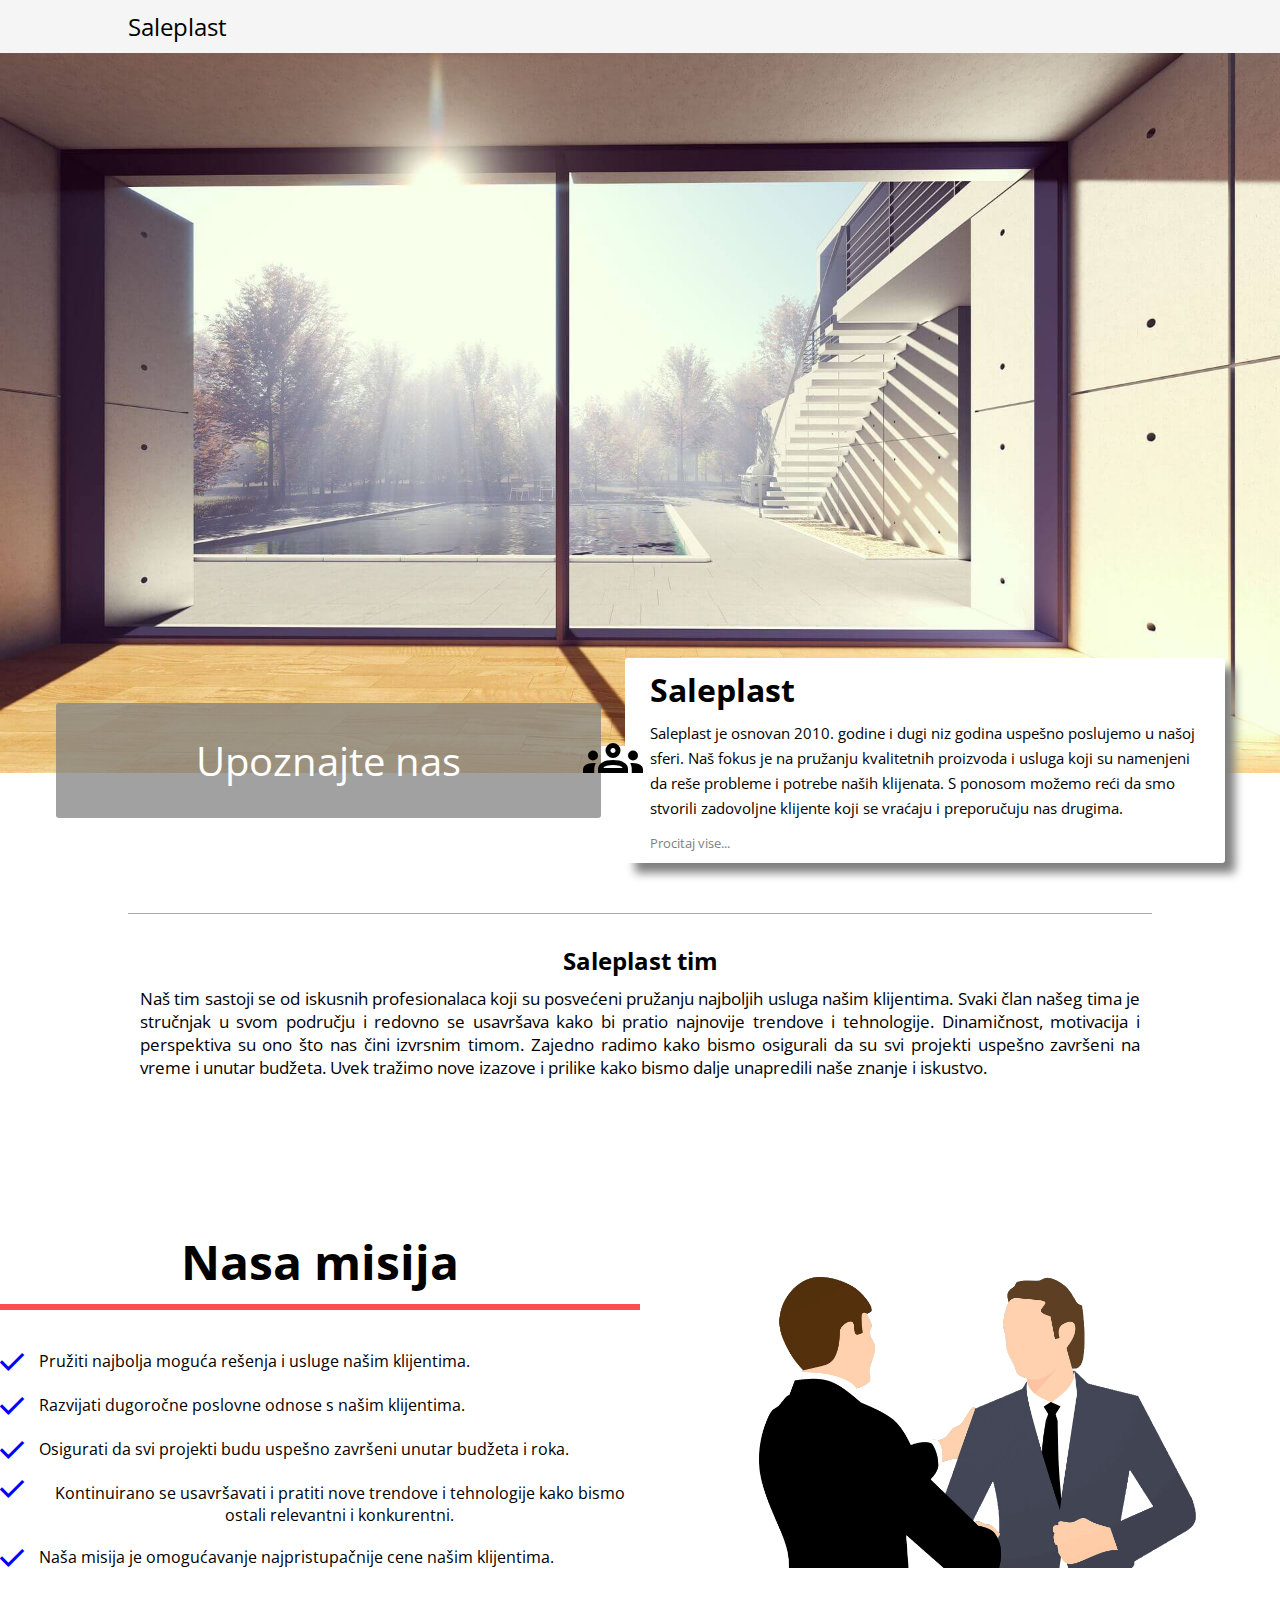
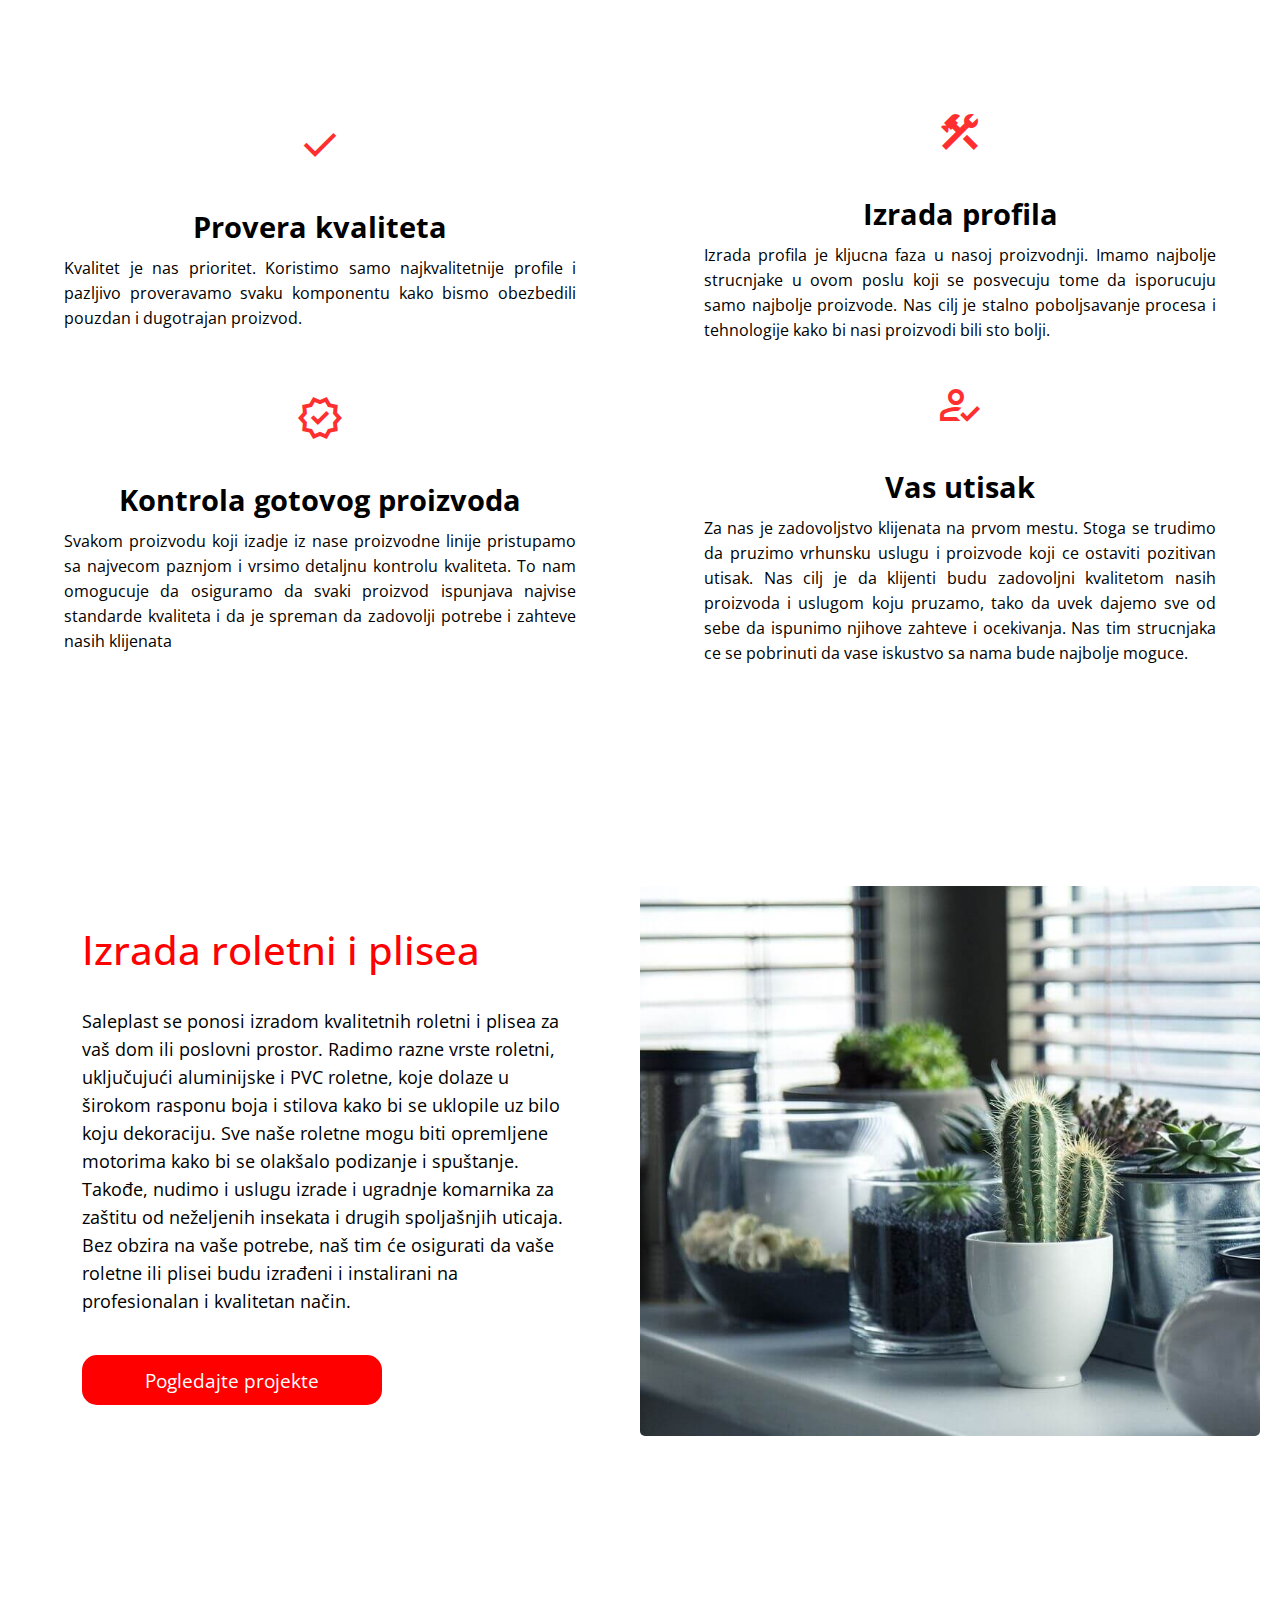
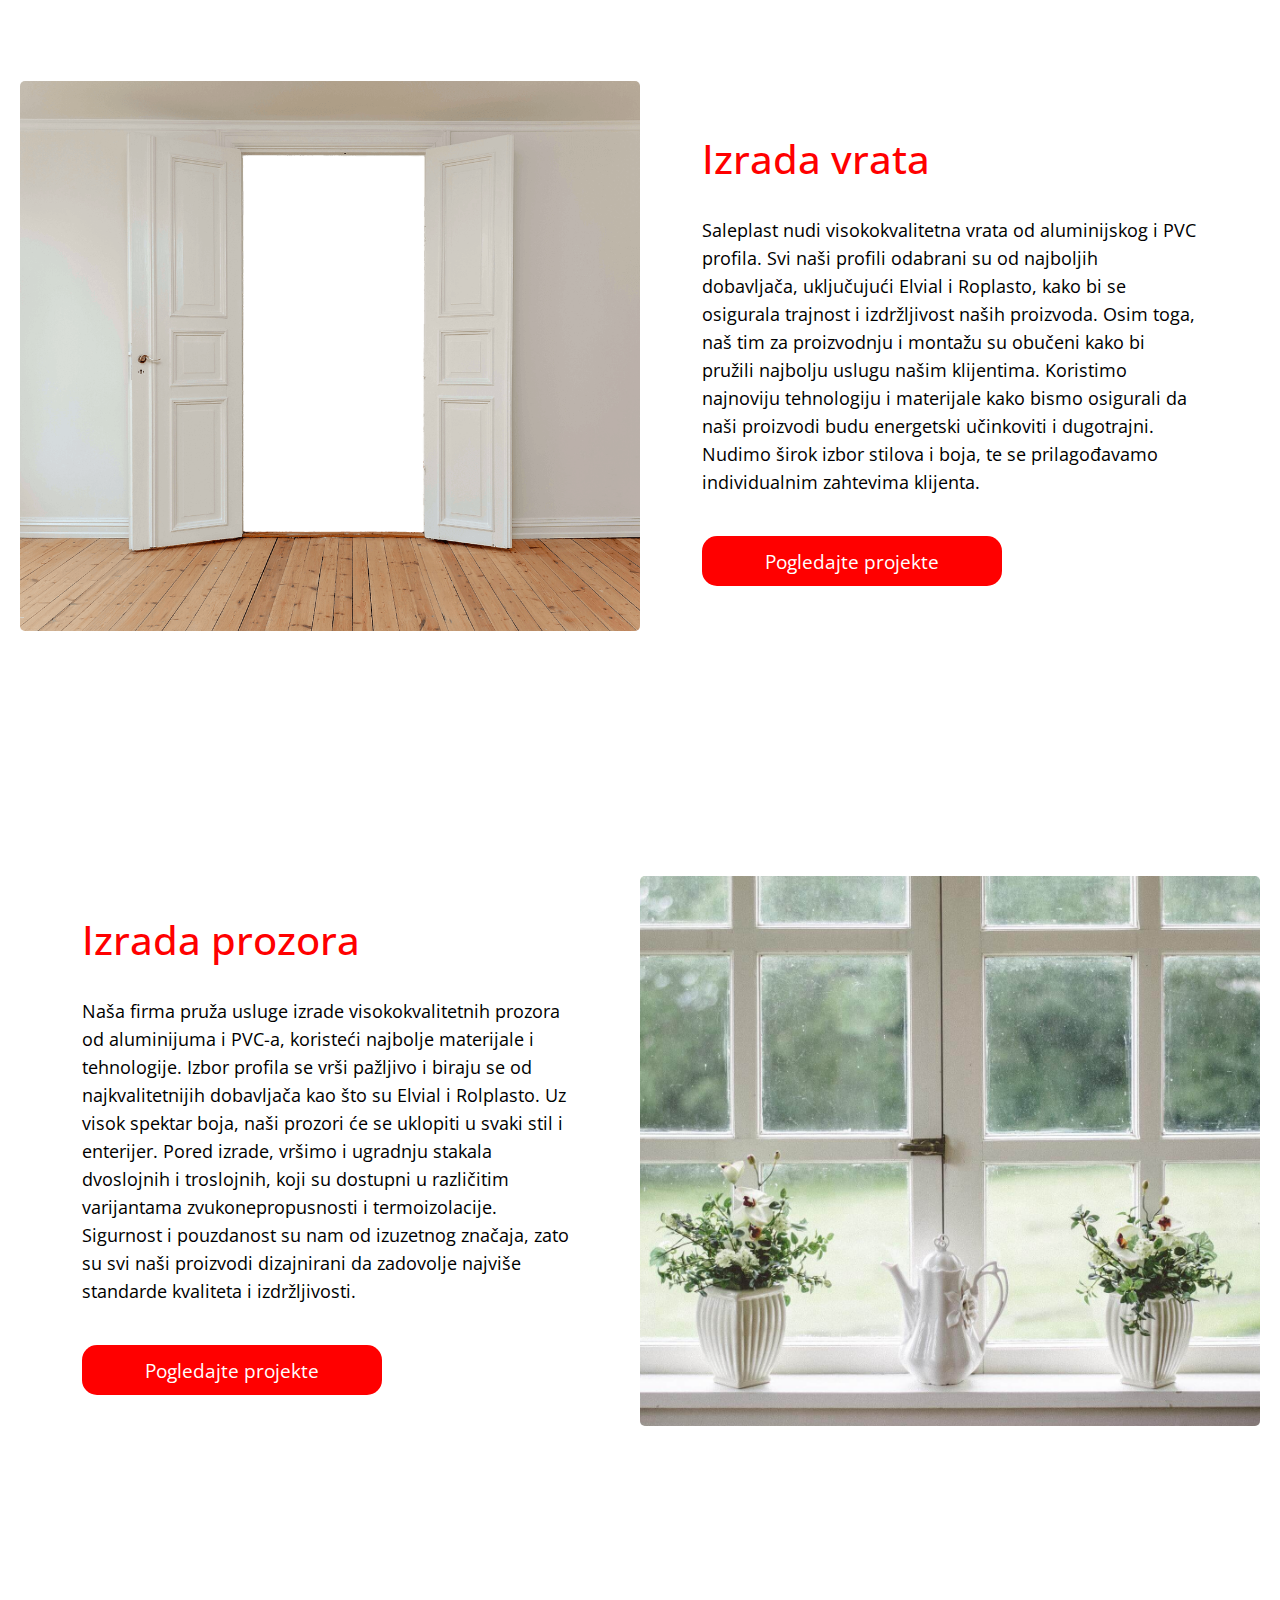
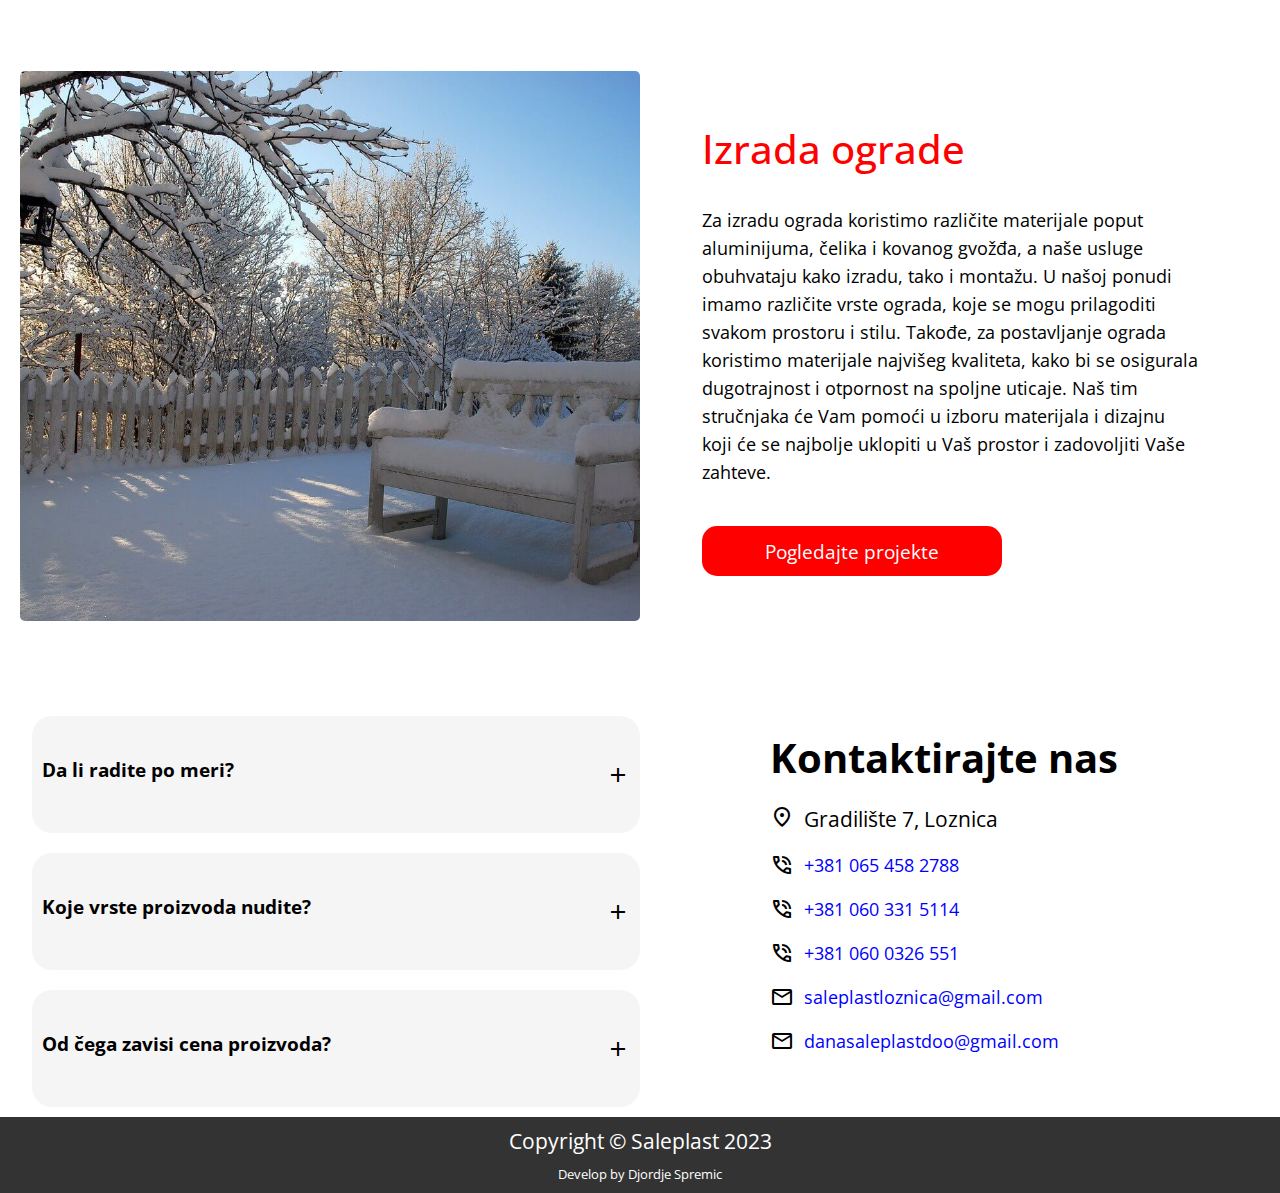
<file: index.html>
<!DOCTYPE html>
<html lang="en">
  <head>
    <meta charset="UTF-8" />
    <meta http-equiv="X-UA-Compatible" content="IE=edge" />
    <meta name="viewport" content="width=device-width, initial-scale=1.0" />
    <title>Saleplast</title>
    <link rel="stylesheet" href="/static/css/index.css" />
    <link
      rel="stylesheet"
      href="https://cdnjs.cloudflare.com/ajax/libs/font-awesome/4.7.0/css/font-awesome.min.css"
    />
    <link
      rel="stylesheet"
      href="https://fonts.googleapis.com/css2?family=Material+Symbols+Outlined:opsz,wght,FILL,GRAD@48,400,0,0"
    />
  </head>
  <body>
    <header>
      <div class="headerContainer">
        <span class="saleHeader">Saleplast</span>
      </div>
    </header>
    <div id="wallper">
      <!-- Image by Muntzir Mehdi from Pixabay  -->
      <img src="/static/image/window-g317dc3a65_1920 (1).jpg" alt="logo" />
    </div>

    <section id="aboutUs">
      <div class="aboutFirstDiv">
        <span>Upoznajte nas</span>
      </div>
      <div class="aboutUsIcons">
        <span class="material-symbols-outlined"> groups </span>
      </div>

      <div class="aboutUsText">
        <h1>Saleplast</h1>
        <p>
          Saleplast je osnovan 2010. godine i dugi niz godina uspešno poslujemo
          u našoj sferi. Naš fokus je na pružanju kvalitetnih proizvoda i usluga
          koji su namenjeni da reše probleme i potrebe naših klijenata. S
          ponosom možemo reći da smo stvorili zadovoljne klijente koji se
          vraćaju i preporučuju nas drugima.
        </p>

        <p class="readMoreP">
          Uvek smo spremni da slušamo potrebe naših klijenata i da im pružimo
          rešenja koja će zadovoljiti njihove zahteve. Naša kompanija je
          prepoznata kao dobra kompanija u našoj sferi, sa reputacijom
          temeljenom na kvaliteti i profesionalnosti u poslovanju. Naš cilj je
          da nastavimo unapređivati naš posao kako bismo bili još bolji u
          pružanju vrednosti našim klijentima.
        </p>
        <span class="readMore">Procitaj vise...</span>
      </div>
    </section>

    <div class="border"></div>
    <section id="team">
      <div class="teamContainer">
        <h2>Saleplast tim</h2>
        <p>
          Naš tim sastoji se od iskusnih profesionalaca koji su posvećeni
          pružanju najboljih usluga našim klijentima. Svaki član našeg tima je
          stručnjak u svom području i redovno se usavršava kako bi pratio
          najnovije trendove i tehnologije. Dinamičnost, motivacija i
          perspektiva su ono što nas čini izvrsnim timom. Zajedno radimo kako
          bismo osigurali da su svi projekti uspešno završeni na vreme i unutar
          budžeta. Uvek tražimo nove izazove i prilike kako bismo dalje
          unapredili naše znanje i iskustvo.
        </p>
      </div>
    </section>

    <section id="mission">
      <div class="missionContainer">
        <div class="left">
          <h3>Nasa misija</h3>
          <div class="borderLeftMission"></div>
          <div class="check">
            <span class="material-symbols-outlined"> check </span>
            <p>Pružiti najbolja moguća rešenja i usluge našim klijentima.</p>
          </div>

          <div class="check">
            <span class="material-symbols-outlined"> check </span>
            <p>Razvijati dugoročne poslovne odnose s našim klijentima.</p>
          </div>

          <div class="check">
            <span class="material-symbols-outlined"> check </span>
            <p>
              Osigurati da svi projekti budu uspešno završeni unutar budžeta i
              roka.
            </p>
          </div>

          <div class="check">
            <span class="material-symbols-outlined"> check </span>
            <p>
              Kontinuirano se usavršavati i pratiti nove trendove i tehnologije
              kako bismo ostali relevantni i konkurentni.
            </p>
          </div>

          <div class="check">
            <span class="material-symbols-outlined"> check </span>
            <p>
              Naša misija je omogućavanje najpristupačnije cene našim
              klijentima.
            </p>
          </div>
        </div>

        <div class="right">
          <img src="/static/image/mission.png" alt="mision slika" />
        </div>
      </div>
    </section>

    <section id="step">
      <div class="stepContainer">
        <div class="step1">
          <span class="material-symbols-outlined"> check </span>
          <h4>Provera kvaliteta</h4>
          <p>
            Kvalitet je nas prioritet. Koristimo samo najkvalitetnije profile i
            pazljivo proveravamo svaku komponentu kako bismo obezbedili pouzdan
            i dugotrajan proizvod.
          </p>
        </div>

        <div class="step2">
          <span class="material-symbols-outlined"> construction </span>
          <h4>Izrada profila</h4>
          <p>
            Izrada profila je kljucna faza u nasoj proizvodnji. Imamo najbolje
            strucnjake u ovom poslu koji se posvecuju tome da isporucuju samo
            najbolje proizvode. Nas cilj je stalno poboljsavanje procesa i
            tehnologije kako bi nasi proizvodi bili sto bolji.
          </p>
        </div>

        <div class="step3">
          <span class="material-symbols-outlined"> verified </span>
          <h4>Kontrola gotovog proizvoda</h4>
          <p>
            Svakom proizvodu koji izadje iz nase proizvodne linije pristupamo sa
            najvecom paznjom i vrsimo detaljnu kontrolu kvaliteta. To nam
            omogucuje da osiguramo da svaki proizvod ispunjava najvise standarde
            kvaliteta i da je spreman da zadovolji potrebe i zahteve nasih
            klijenata
          </p>
        </div>

        <div class="step4">
          <span class="material-symbols-outlined"> how_to_reg </span>
          <h4>Vas utisak</h4>
          <p>
            Za nas je zadovoljstvo klijenata na prvom mestu. Stoga se trudimo da
            pruzimo vrhunsku uslugu i proizvode koji ce ostaviti pozitivan
            utisak. Nas cilj je da klijenti budu zadovoljni kvalitetom nasih
            proizvoda i uslugom koju pruzamo, tako da uvek dajemo sve od sebe da
            ispunimo njihove zahteve i ocekivanja. Nas tim strucnjaka ce se
            pobrinuti da vase iskustvo sa nama bude najbolje moguce.
          </p>
        </div>
      </div>
    </section>

    <section id="roletenePlise" class="sectionDesing">
      <div class="desingLeft">
        <div class="desingLeftContainer">
          <h3>Izrada roletni i plisea</h3>
          <p>
            Saleplast se ponosi izradom kvalitetnih roletni i plisea za vaš dom
            ili poslovni prostor. Radimo razne vrste roletni, uključujući
            aluminijske i PVC roletne, koje dolaze u širokom rasponu boja i
            stilova kako bi se uklopile uz bilo koju dekoraciju. Sve naše
            roletne mogu biti opremljene motorima kako bi se olakšalo podizanje
            i spuštanje. Takođe, nudimo i uslugu izrade i ugradnje komarnika za
            zaštitu od neželjenih insekata i drugih spoljašnjih uticaja. Bez
            obzira na vaše potrebe, naš tim će osigurati da vaše roletne ili
            plisei budu izrađeni i instalirani na profesionalan i kvalitetan
            način.
          </p>
          <a href="/static/roletne.html"
            ><button>Pogledajte projekte</button></a
          >
        </div>
      </div>
      <div class="desingRight">
        <!-- Image by Milada Vigerova from Pixabay  -->
        <img
          src="/static/image/pots-g6f0f9f0ad_1280 (1).jpg"
          alt="roletenePlise"
        />
      </div>
    </section>

    <section id="vrataProzor" class="sectionDesing sectionDesingReverse">
      <div class="desingLeft">
        <div class="desingLeftContainer">
          <h3>Izrada vrata</h3>
          <p>
            Saleplast nudi visokokvalitetna vrata od aluminijskog i PVC profila.
            Svi naši profili odabrani su od najboljih dobavljača, uključujući
            Elvial i Roplasto, kako bi se osigurala trajnost i izdržljivost
            naših proizvoda. Osim toga, naš tim za proizvodnju i montažu su
            obučeni kako bi pružili najbolju uslugu našim klijentima. Koristimo
            najnoviju tehnologiju i materijale kako bismo osigurali da naši
            proizvodi budu energetski učinkoviti i dugotrajni. Nudimo širok
            izbor stilova i boja, te se prilagođavamo individualnim zahtevima
            klijenta.
          </p>

          <a href="/static/vrata.html"><button>Pogledajte projekte</button></a>
        </div>
      </div>
      <div class="desingRight">
        <!-- Image by Ralph from Pixabay -->
        <img
          src="/static/image/hinged-doors-g2ae59e109_1280 (1).png"
          alt="vrataProzor"
        />
      </div>
    </section>

    <section id="staklo" class="sectionDesing">
      <div class="desingLeft">
        <div class="desingLeftContainer">
          <h3>Izrada prozora</h3>
          <p>
            Naša firma pruža usluge izrade visokokvalitetnih prozora od
            aluminijuma i PVC-a, koristeći najbolje materijale i tehnologije.
            Izbor profila se vrši pažljivo i biraju se od najkvalitetnijih
            dobavljača kao što su Elvial i Rolplasto. Uz visok spektar boja,
            naši prozori će se uklopiti u svaki stil i enterijer. Pored izrade,
            vršimo i ugradnju stakala dvoslojnih i troslojnih, koji su dostupni
            u različitim varijantama zvukonepropusnosti i termoizolacije.
            Sigurnost i pouzdanost su nam od izuzetnog značaja, zato su svi naši
            proizvodi dizajnirani da zadovolje najviše standarde kvaliteta i
            izdržljivosti.
          </p>
          <a href="/static/prozor.html"><button>Pogledajte projekte</button></a>
        </div>
      </div>
      <div class="desingRight">
        <img
          src="/static/image/hd-wallpaper-g56754f971_1920 (1).jpg"
          alt="staklo"
        />
      </div>
    </section>

    <section id="ograde" class="sectionDesing sectionDesingReverse">
      <div class="desingLeft">
        <div class="desingLeftContainer">
          <h3>Izrada ograde</h3>
          <p>
            Za izradu ograda koristimo različite materijale poput aluminijuma,
            čelika i kovanog gvožđa, a naše usluge obuhvataju kako izradu, tako
            i montažu. U našoj ponudi imamo različite vrste ograda, koje se mogu
            prilagoditi svakom prostoru i stilu. Takođe, za postavljanje ograda
            koristimo materijale najvišeg kvaliteta, kako bi se osigurala
            dugotrajnost i otpornost na spoljne uticaje. Naš tim stručnjaka će
            Vam pomoći u izboru materijala i dizajnu koji će se najbolje
            uklopiti u Vaš prostor i zadovoljiti Vaše zahteve.
          </p>
          <a href="/static/ograda.html"><button>Pogledajte projekte</button></a>
        </div>
      </div>
      <div class="desingRight">
        <img src="/static/image/chair-g207427b0f_1280 (1).jpg" alt="ograde" />
      </div>
    </section>

    <section id="contact">
      <div class="contactLeft">
        <div class="faq">
          <div class="question">
            <h4>Da li radite po meri?</h4>
            <span class="material-symbols-outlined add"> add </span>
          </div>
          <div class="answer">
            <p>Da, svi naši proizvodi se rade po meri klijenata.</p>
          </div>
        </div>

        <div class="faq">
          <div class="question">
            <h4>Koje vrste proizvoda nudite?</h4>
            <span class="material-symbols-outlined add"> add </span>
          </div>
          <div class="answer">
            <p>
              Naša firma nudi širok spektar stolarskih proizvoda, uključujući:
              vrata,prozore,ograde,roletne...
            </p>
          </div>
        </div>

        <div class="faq">
          <div class="question">
            <h4>Od čega zavisi cena proizvoda?</h4>
            <span class="material-symbols-outlined add"> add </span>
          </div>
          <div class="answer">
            <p>Cena zavisi od vaših potreba (materijal, dimenzije).</p>
          </div>
        </div>
      </div>

      <div class="contactRight">
        <h3>Kontaktirajte nas</h3>
        <div>
          <span class="material-symbols-outlined"> location_on </span>
          <p class="street">Gradilište 7, Loznica</p>
        </div>

        <div>
          <span class="material-symbols-outlined"> phone_in_talk </span>
          <a href="tel:+3810654582788" class="mobile"> +381 065 458 2788</a>
        </div>

        <div>
          <span class="material-symbols-outlined"> phone_in_talk </span>
          <a href="tel:+3810603315114" class="mobile"> +381 060 331 5114</a>
        </div>

        <div>
          <span class="material-symbols-outlined"> phone_in_talk </span>
          <a href="tel:+3810600326551" class="mobile">+381 060 0326 551</a>
        </div>

        <div>
          <span class="material-symbols-outlined"> mail </span>
          <a href="mailto:saleplastloznica@gmail.com"
            >saleplastloznica@gmail.com</a
          >
        </div>

        <div>
          <span class="material-symbols-outlined"> mail </span>
          <a href="mailto:danasaleplastdoo@gmail.com"
            >danasaleplastdoo@gmail.com</a
          >
        </div>
      </div>
    </section>

    <footer>
      <span>Copyright © Saleplast 2023 </span>
      <a href="#">Develop by Djordje Spremic</a>
    </footer>

    <script src="/static/script/index.js"></script>
  </body>
</html>
</file>
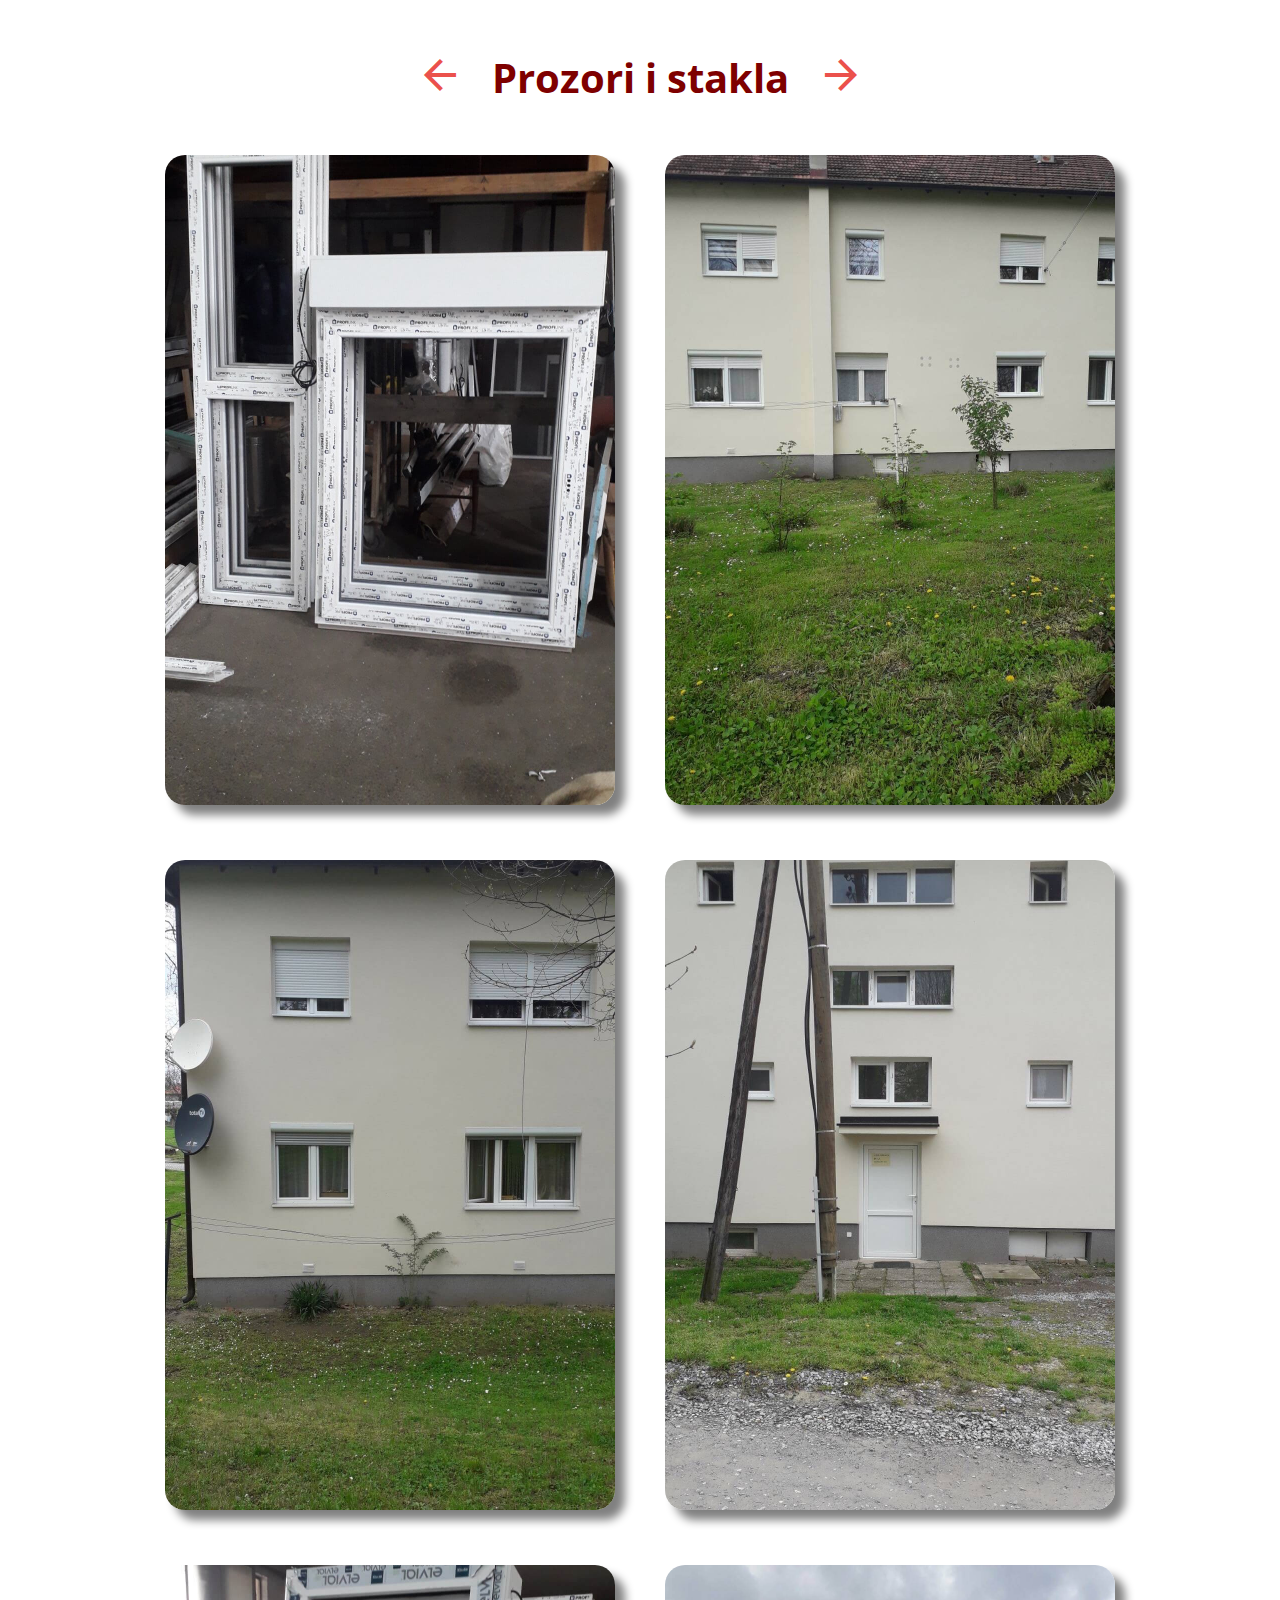
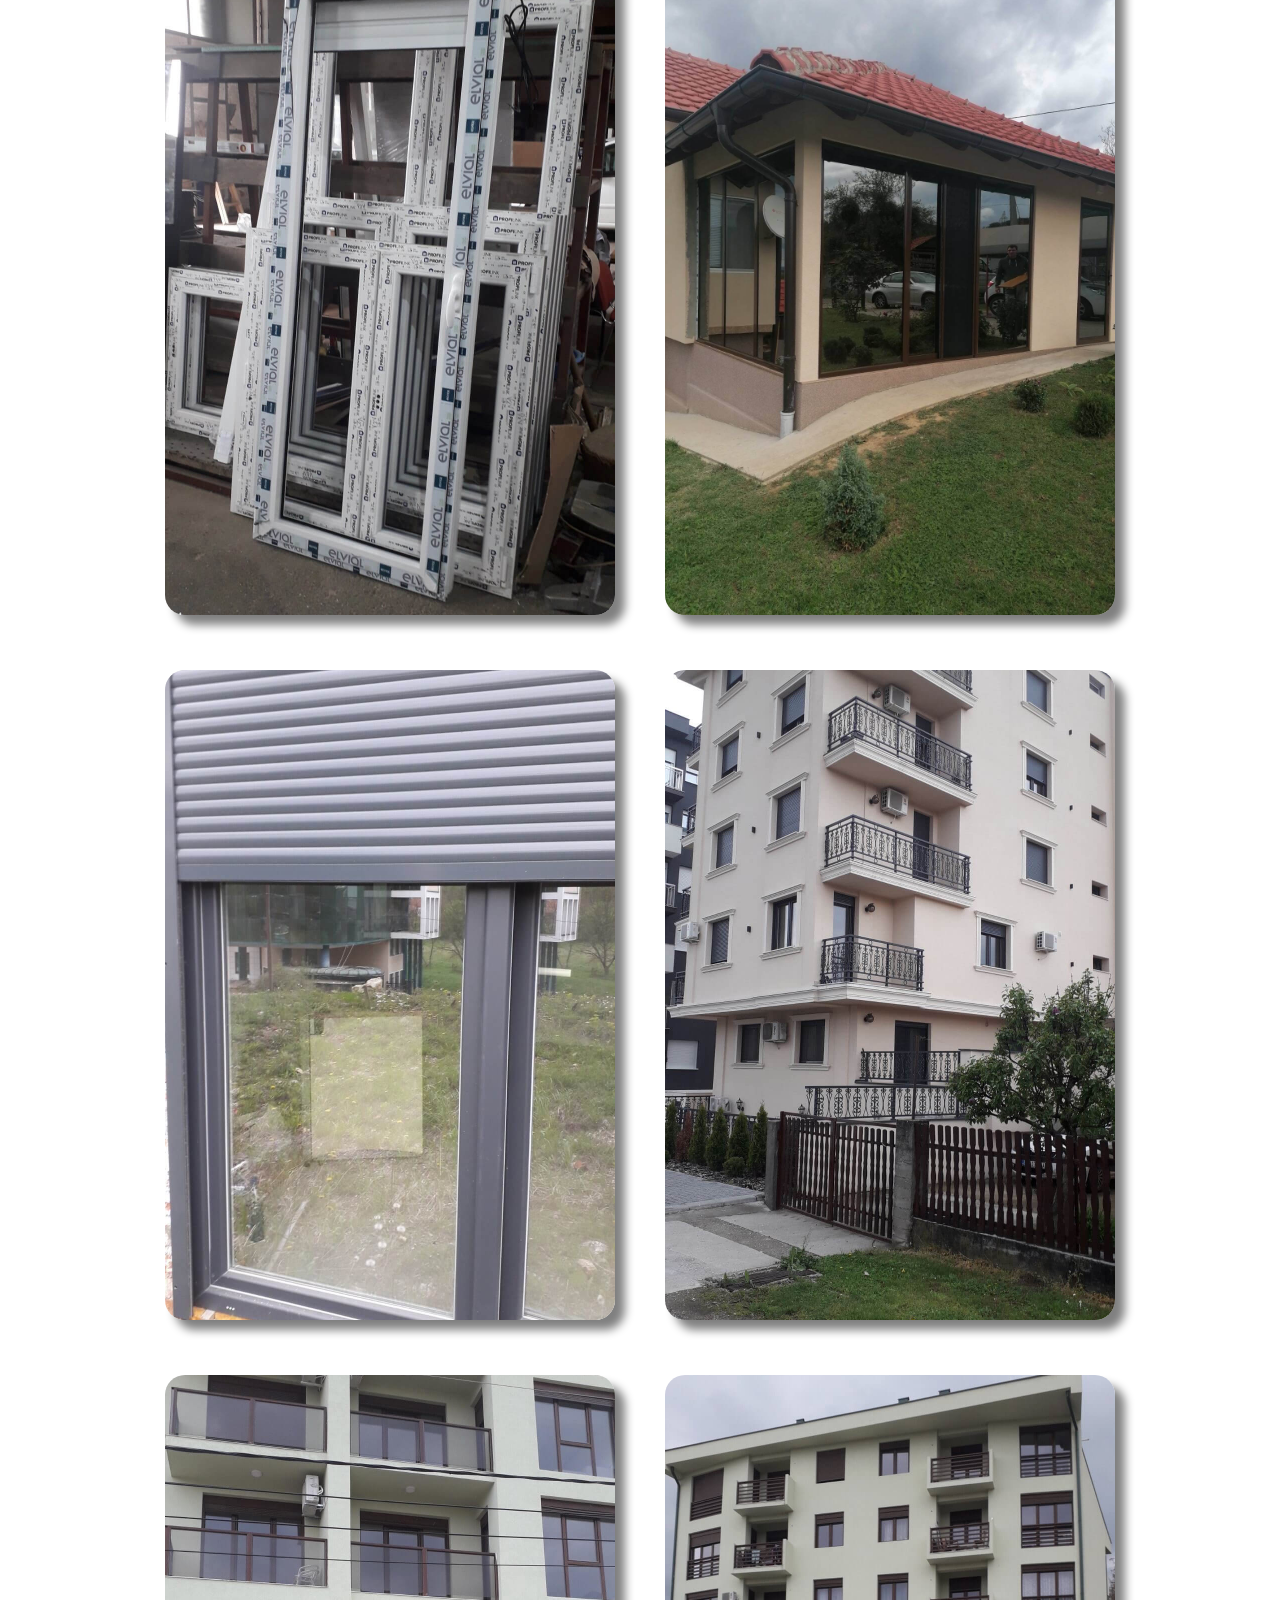
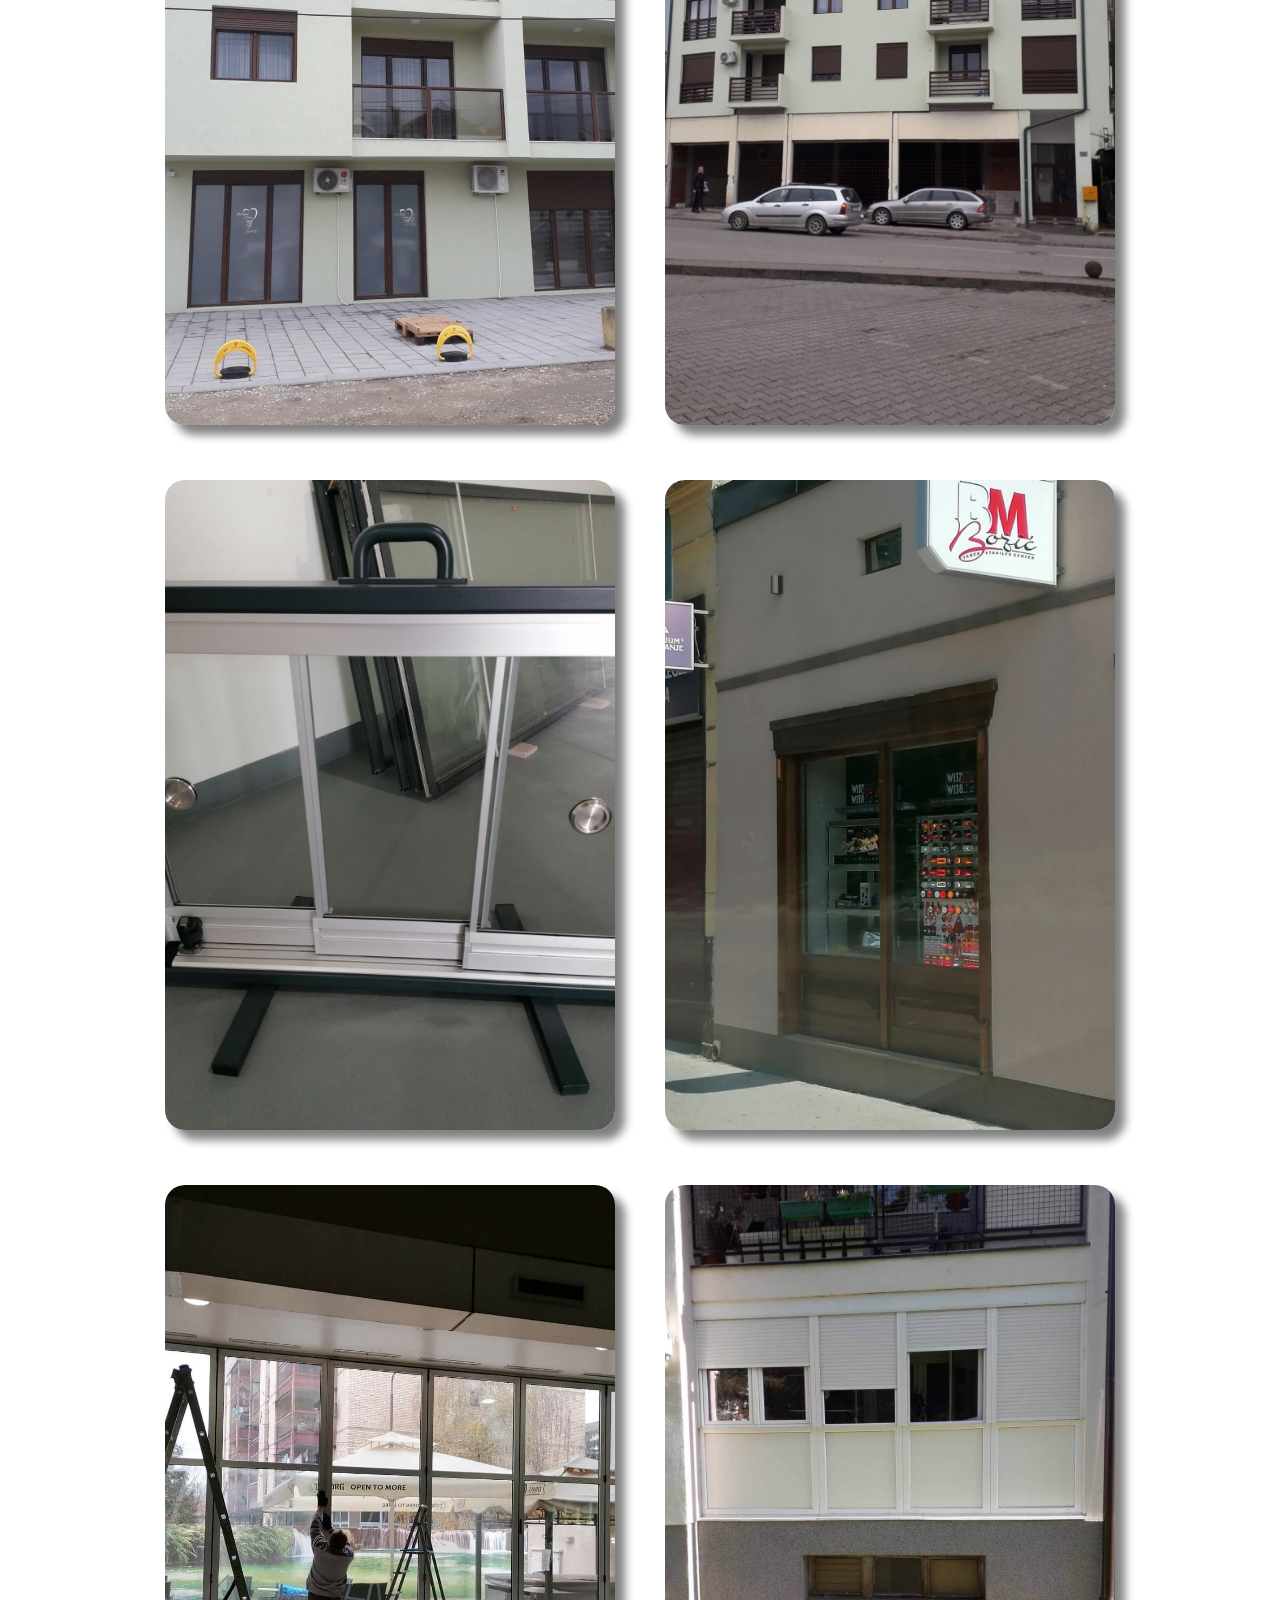
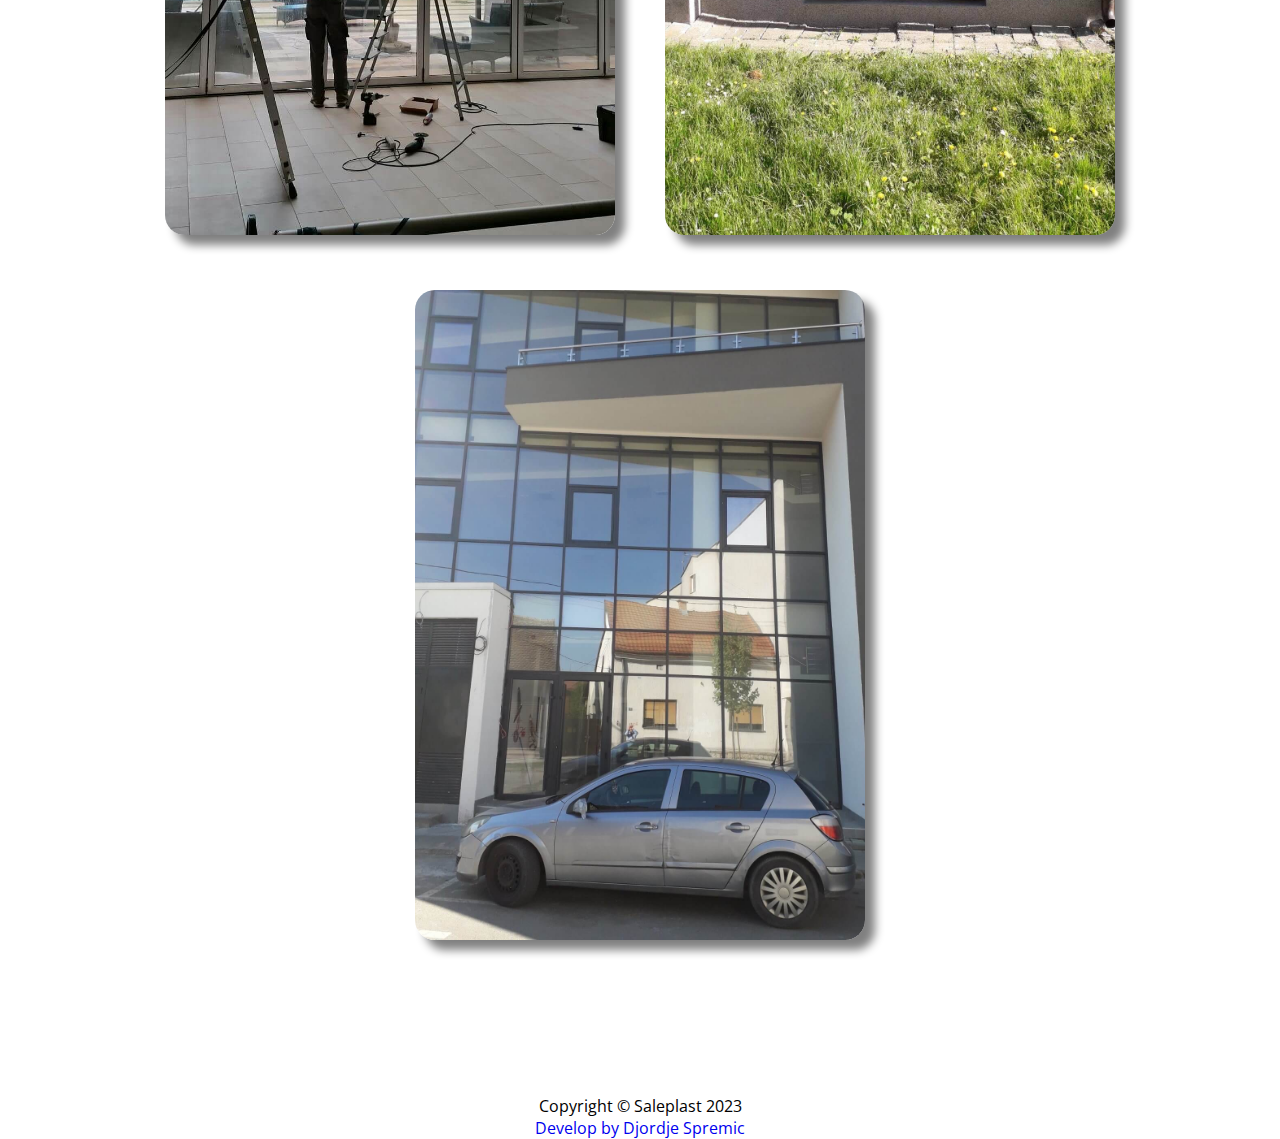
<file: static/prozor.html>
<!DOCTYPE html>
<html lang="en">
  <head>
    <meta charset="UTF-8" />
    <meta http-equiv="X-UA-Compatible" content="IE=edge" />
    <meta name="viewport" content="width=device-width, initial-scale=1.0" />
    <title>Saleplast</title>
    <link rel="stylesheet" href="/static/css/all.css" />
    <link
      rel="stylesheet"
      href="https://fonts.googleapis.com/css2?family=Material+Symbols+Outlined:opsz,wght,FILL,GRAD@20..48,100..700,0..1,-50..200"
    />
  </head>

  <body>
    <header>
      <div>
        <div class="leftArr">
          <a href="/static/vrata.html">
            <span class="material-symbols-outlined left"> arrow_back </span></a
          >
        </div>

        <div class="title">
          <h3>Prozori i stakla</h3>
        </div>

        <div class="rightArr">
          <a href="/static/ograda.html"
            ><span class="material-symbols-outlined right">
              arrow_forward
            </span></a
          >
        </div>
      </div>
    </header>

    <section id="image"></section>

    <footer>
      <span>Copyright © Saleplast 2023 </span>
      <a href="#">Develop by Djordje Spremic</a>
    </footer>

    <script src="/static/script/prozori.js"></script>
  </body>
</html>
</file>
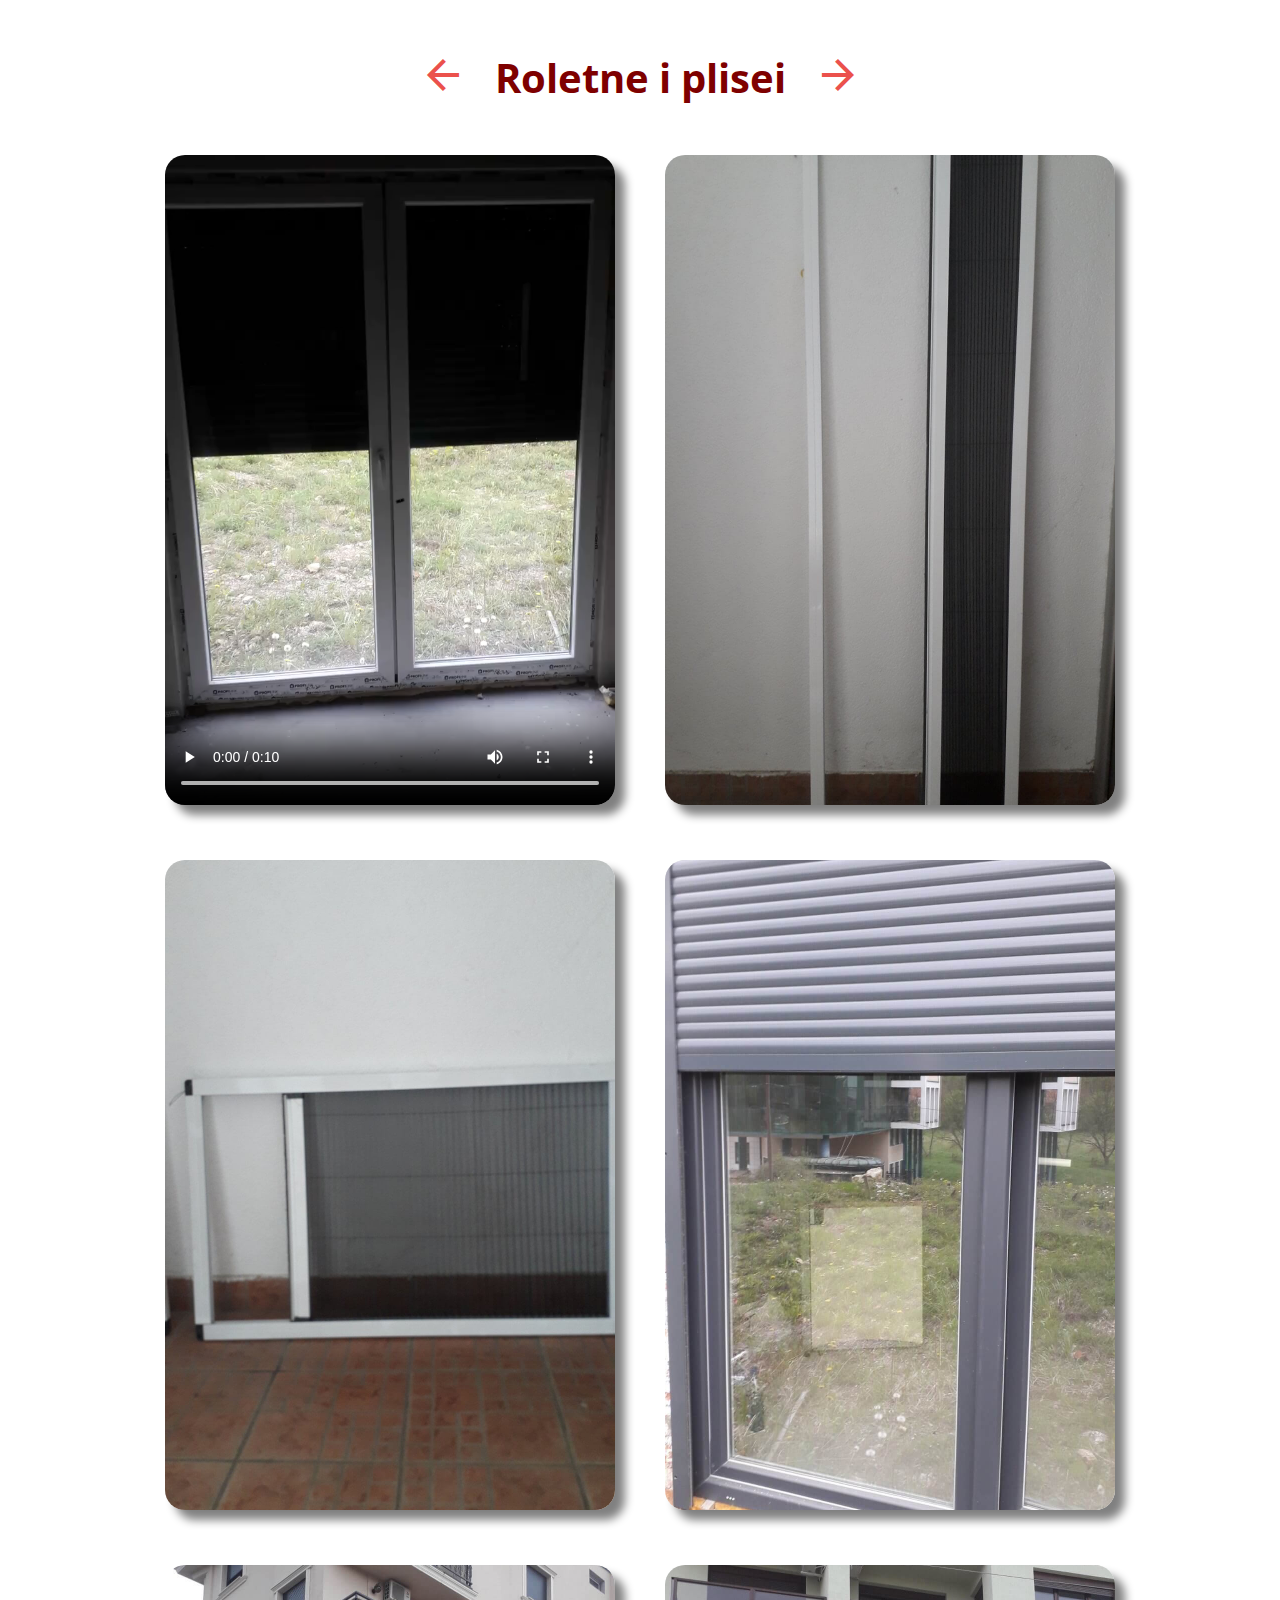
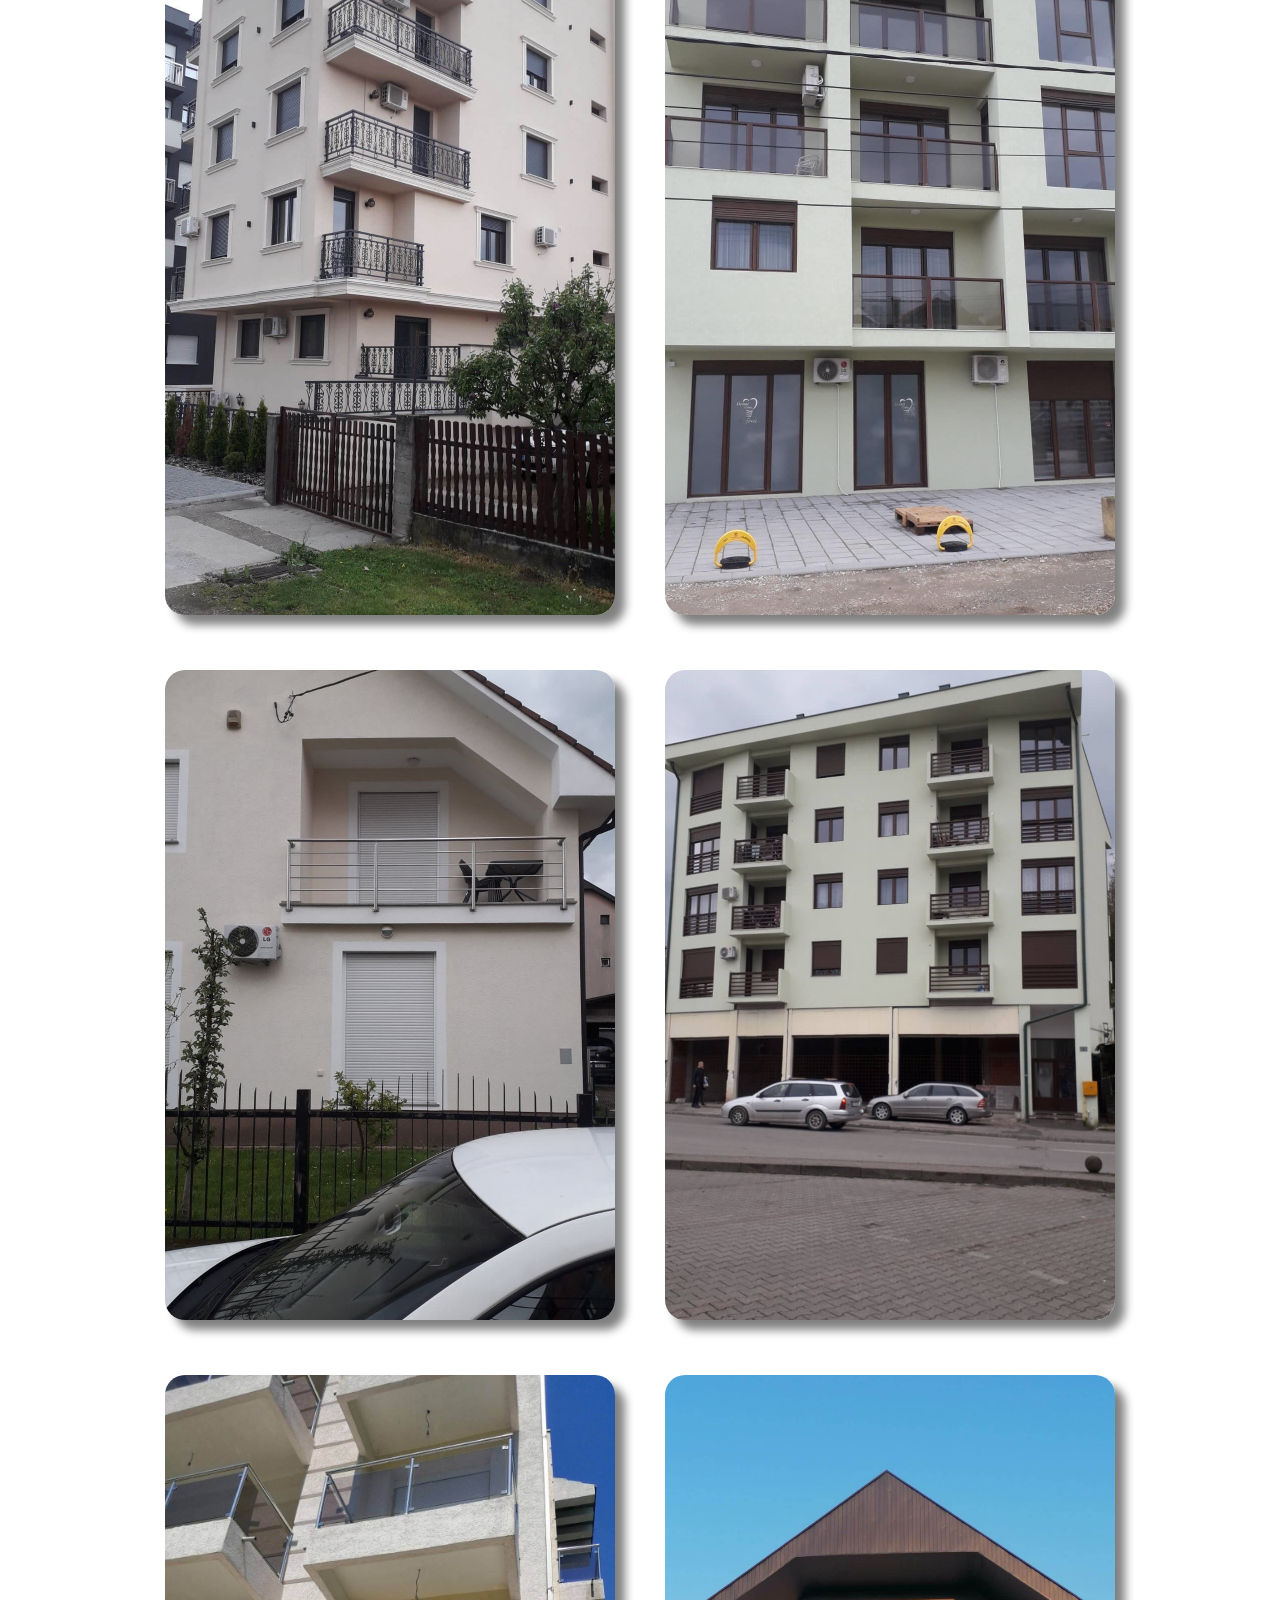
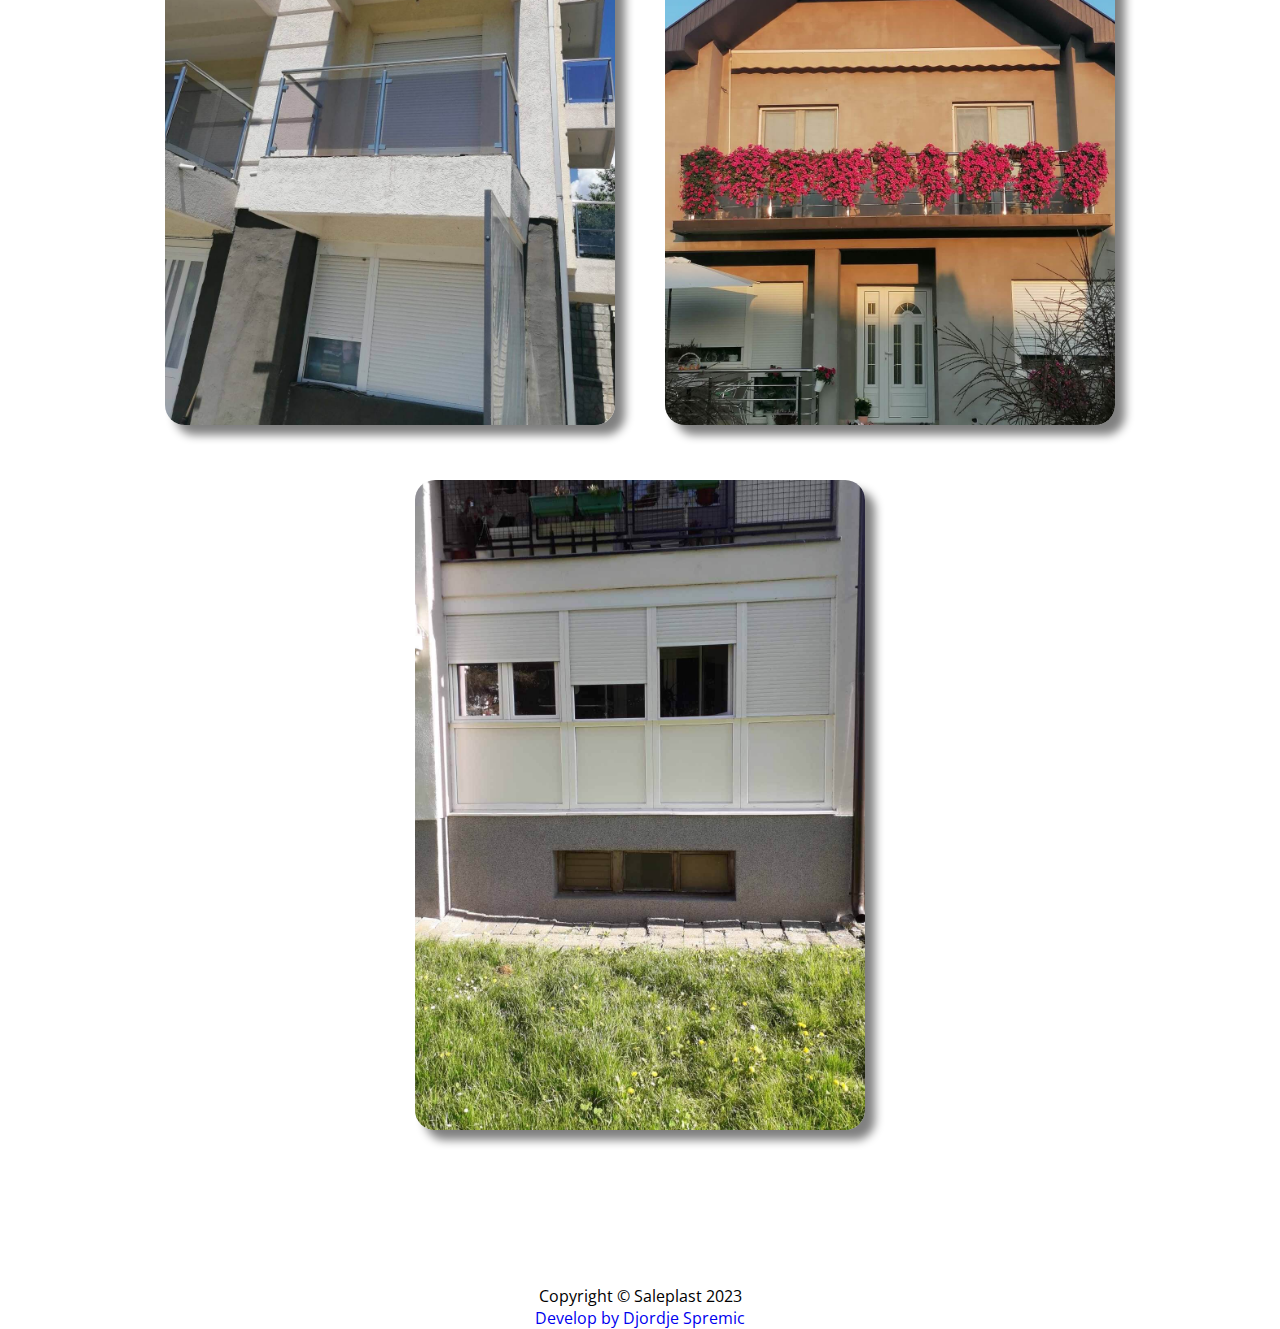
<file: static/roletne.html>
<!DOCTYPE html>
<html lang="en">
  <head>
    <meta charset="UTF-8" />
    <meta http-equiv="X-UA-Compatible" content="IE=edge" />
    <meta name="viewport" content="width=device-width, initial-scale=1.0" />
    <title>Saleplast</title>
    <link rel="stylesheet" href="/static/css/all.css" />
    <link
      rel="stylesheet"
      href="https://fonts.googleapis.com/css2?family=Material+Symbols+Outlined:opsz,wght,FILL,GRAD@20..48,100..700,0..1,-50..200"
    />
  </head>

  <body>
    <header>
      <div>
        <div class="leftArr">
          <a href="/static/ograda.html">
            <span class="material-symbols-outlined left"> arrow_back </span></a
          >
        </div>

        <div class="title">
          <h3>Roletne i plisei</h3>
        </div>

        <div class="rightArr">
          <a href="/static/vrata.html"
            ><span class="material-symbols-outlined right">
              arrow_forward
            </span></a
          >
        </div>
      </div>
    </header>

    <section id="image">
      <div>
        <video src="/static/image/folder/roletne.mp4" controls>
          Vas pretrazivac ne moze da ucita video
        </video>
      </div>
    </section>

    <footer>
      <span>Copyright © Saleplast 2023 </span>
      <a href="#">Develop by Djordje Spremic</a>
    </footer>

    <script src="/static/script/roletne.js"></script>
  </body>
</html>
</file>
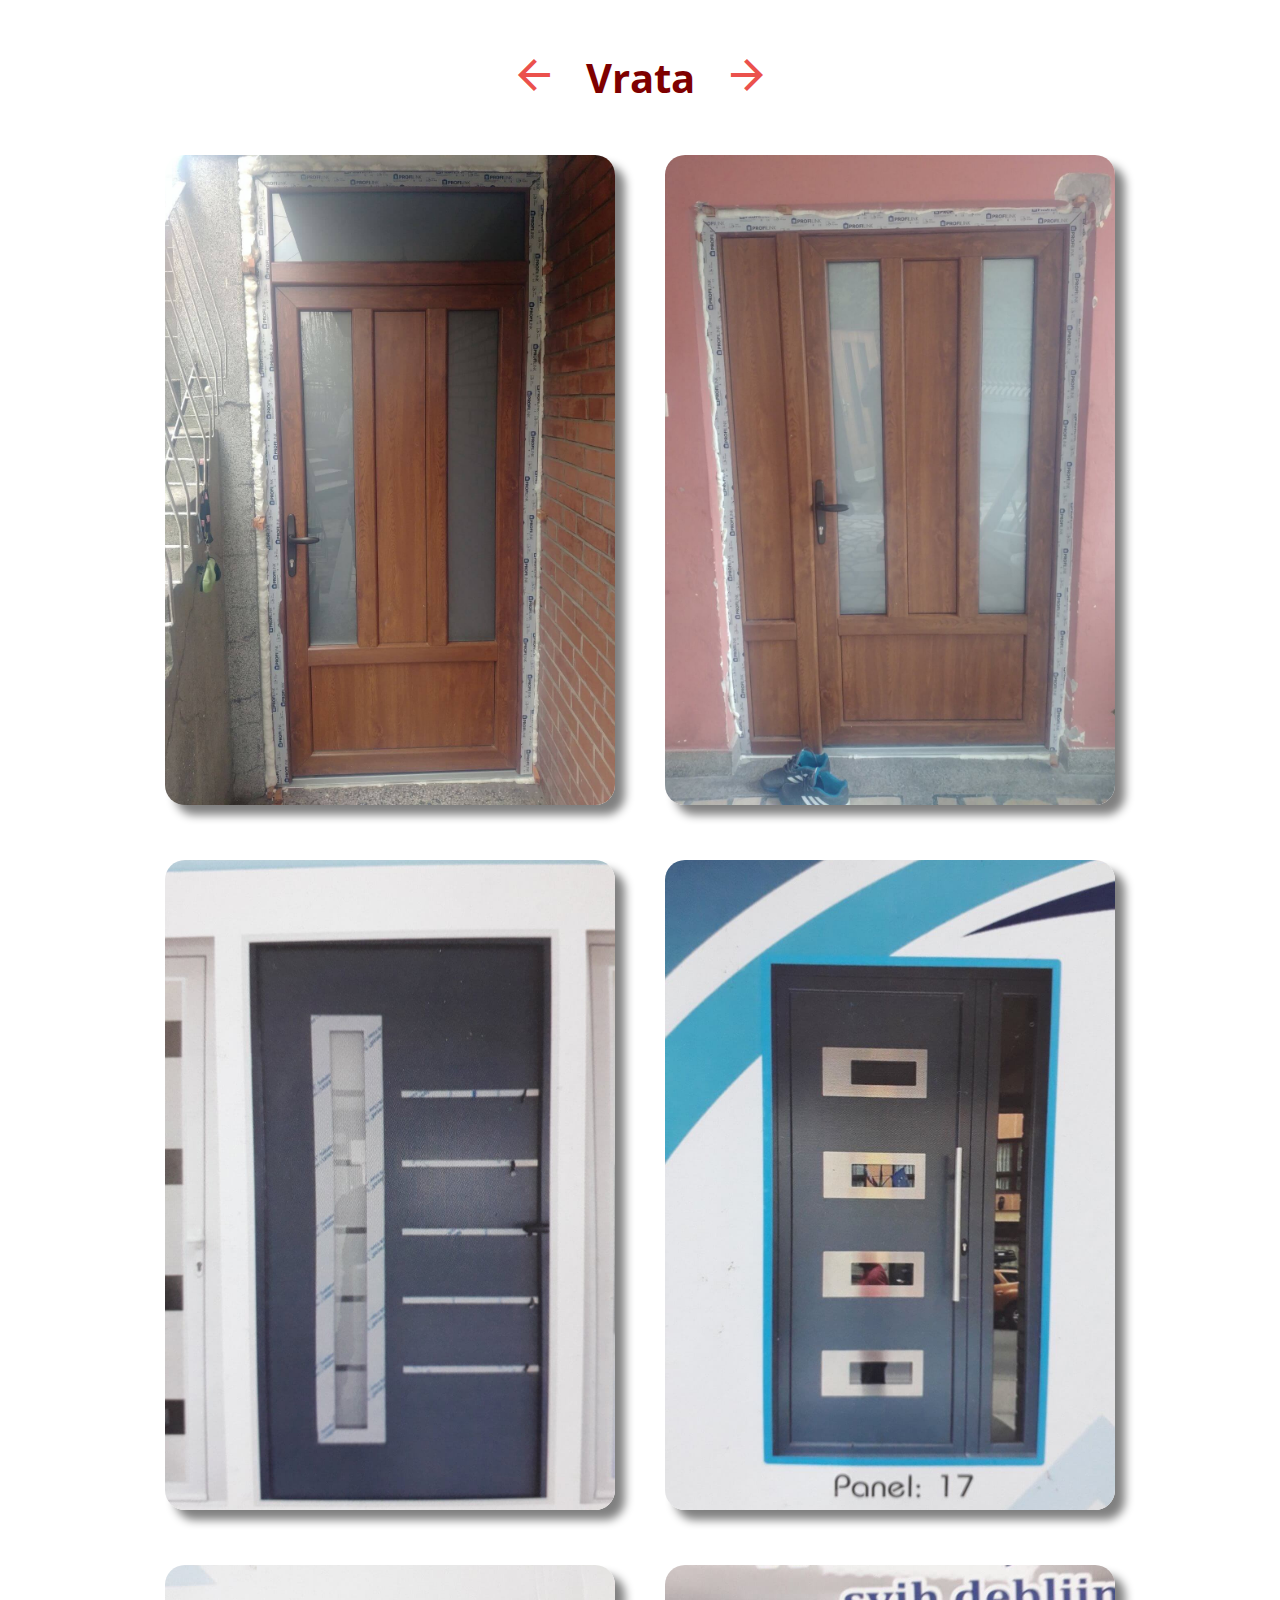
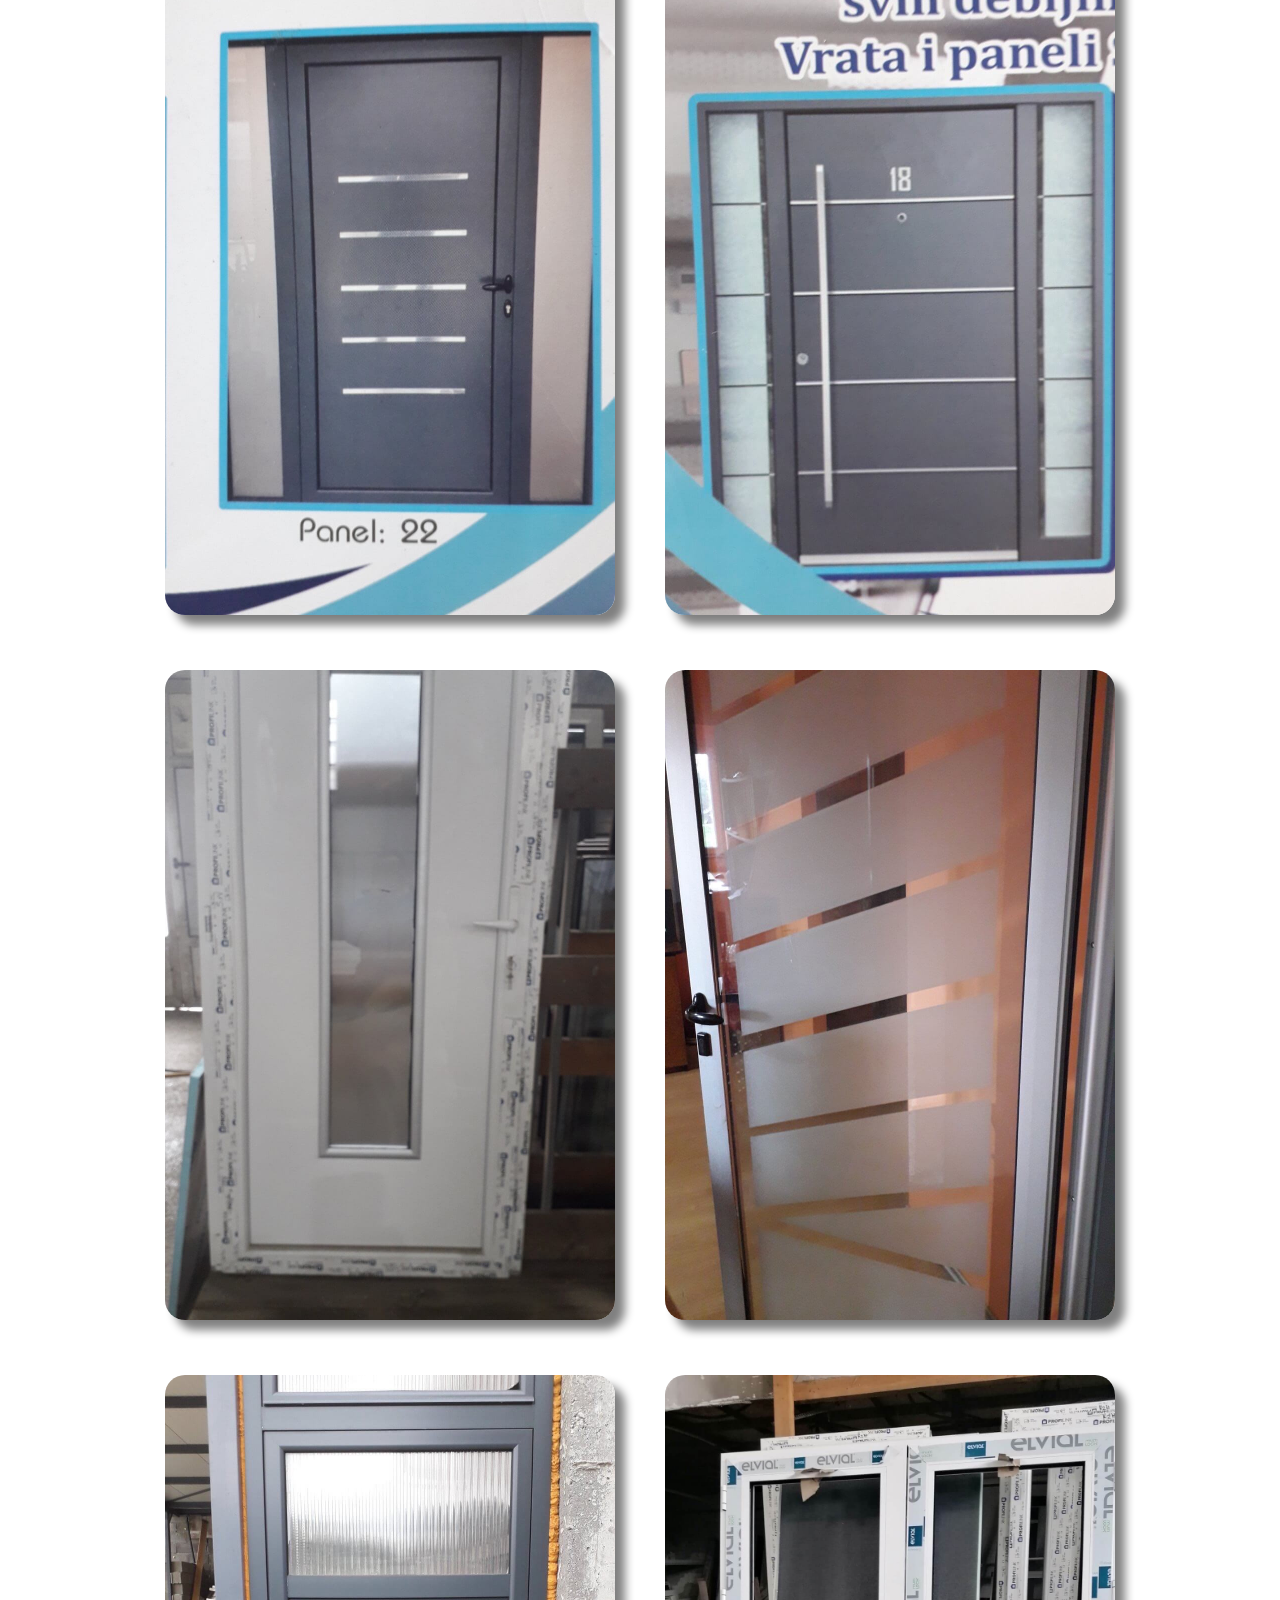
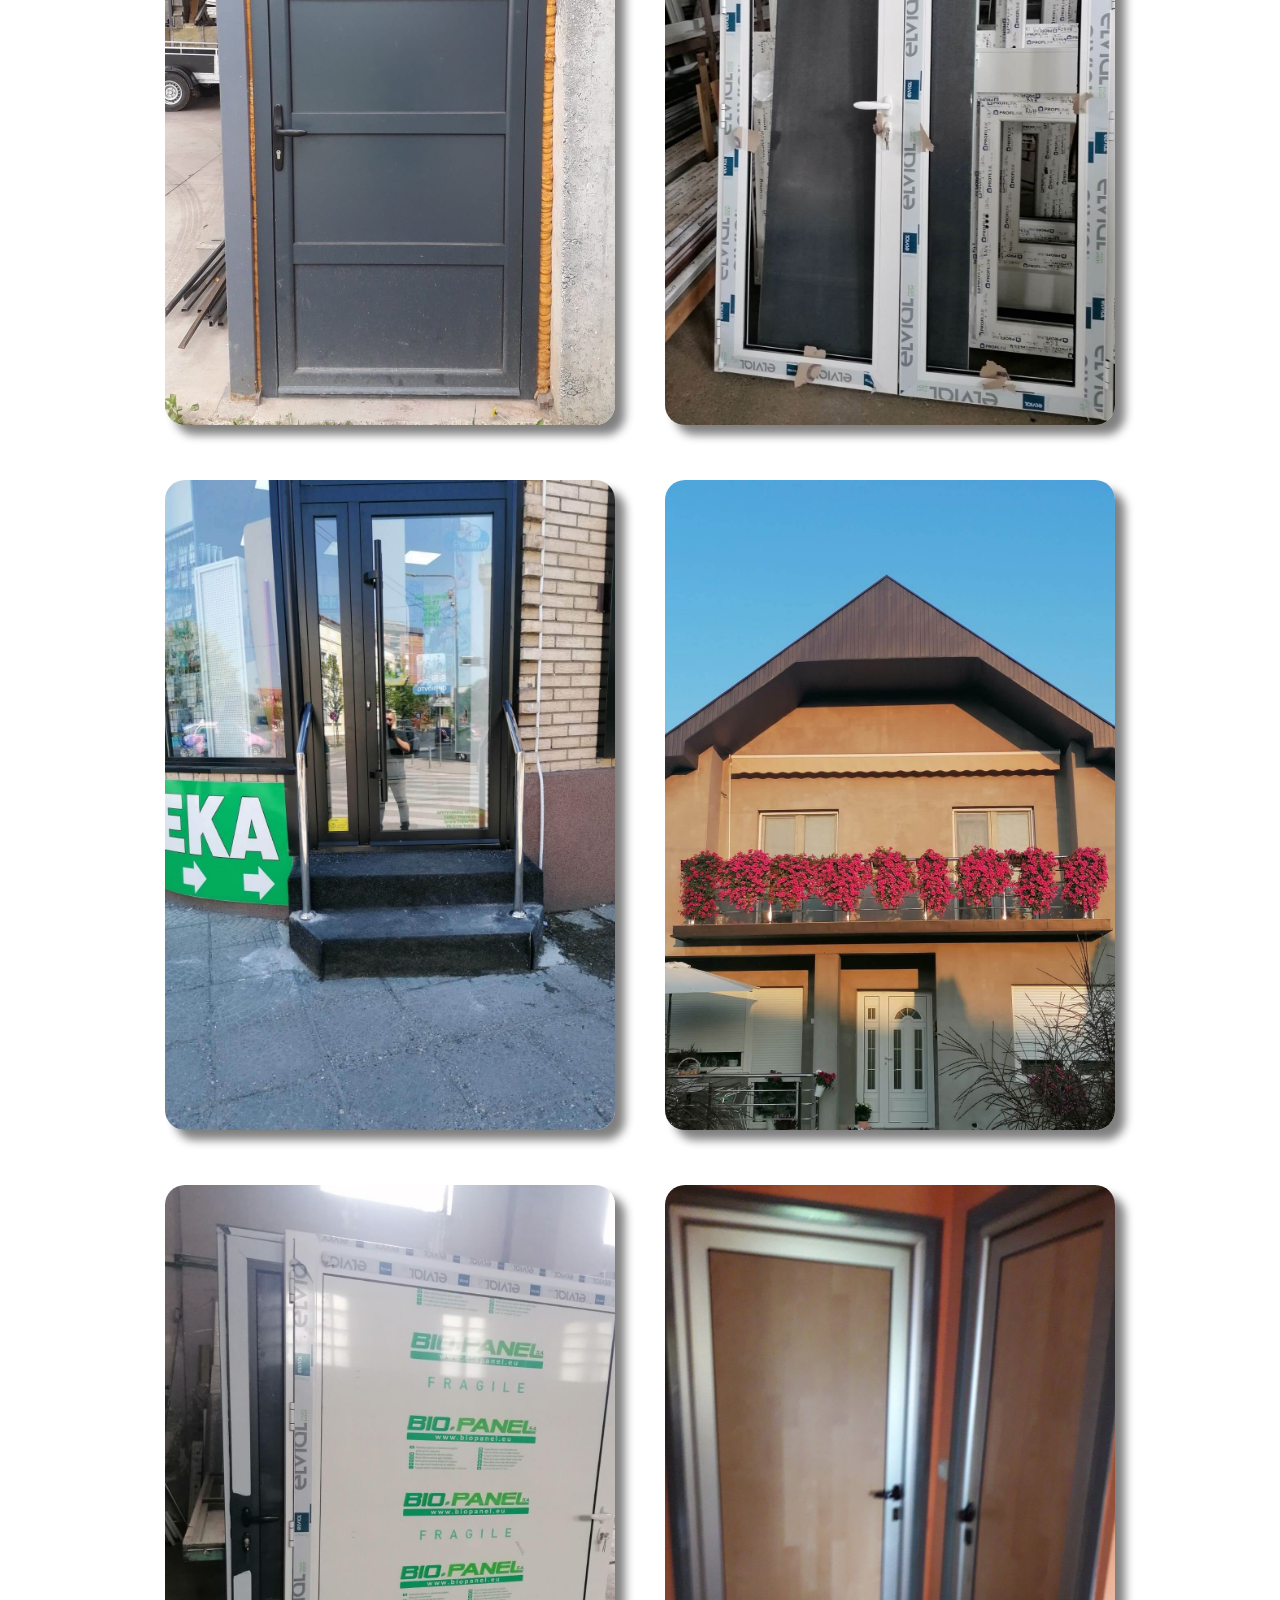
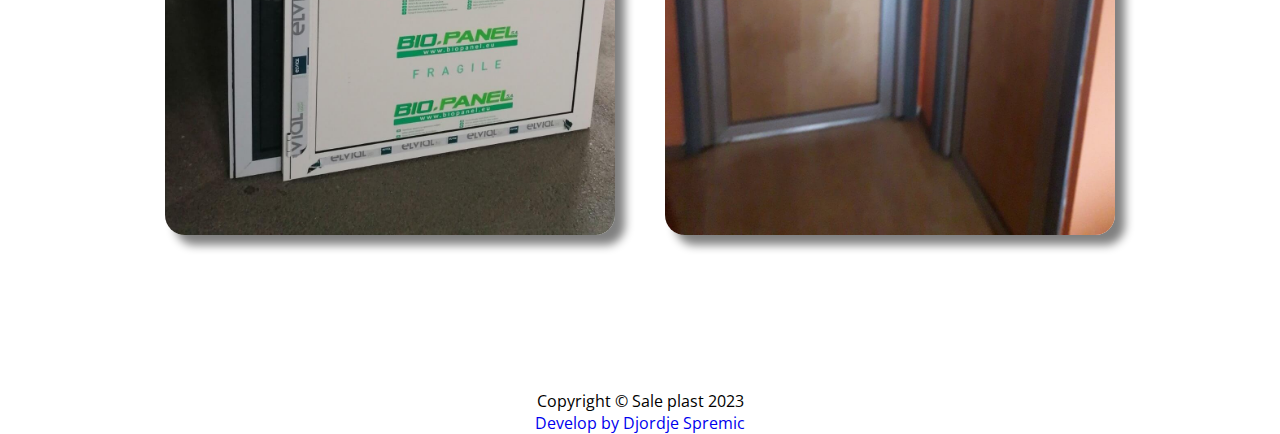
<file: static/vrata.html>
<!DOCTYPE html>
<html lang="en">
  <head>
    <meta charset="UTF-8" />
    <meta http-equiv="X-UA-Compatible" content="IE=edge" />
    <meta name="viewport" content="width=device-width, initial-scale=1.0" />
    <title>Saleplast</title>
    <link rel="stylesheet" href="/static/css/all.css" />
    <link
      rel="stylesheet"
      href="https://fonts.googleapis.com/css2?family=Material+Symbols+Outlined:opsz,wght,FILL,GRAD@20..48,100..700,0..1,-50..200"
    />
  </head>

  <body>
    <header>
      <div>
        <div class="leftArr">
          <a href="/static/roletne.html">
            <span class="material-symbols-outlined left"> arrow_back </span></a
          >
        </div>

        <div class="title">
          <h3>Vrata</h3>
        </div>

        <div class="rightArr">
          <a href="/static/prozor.html"
            ><span class="material-symbols-outlined right">
              arrow_forward
            </span></a
          >
        </div>
      </div>
    </header>

    <section id="image"></section>

    <footer>
      <span>Copyright © Sale plast 2023 </span>
      <a href="#">Develop by Djordje Spremic</a>
    </footer>

    <script src="/static/script/vrata.js"></script>
  </body>
</html>
</file>
<file: static/css/index.css>
@import url(https://fonts.googleapis.com/css2?family=Open+Sans&display=swap);
.aboutUsText h1,
.aboutUsText p,
.teamContainer h2 {
  margin-bottom: 10px;
}

header {
  background-color: #f5f5f5;
}
* {
  margin: 0;
  padding: 0;
  box-sizing: border-box;
  font-family: "Open Sans", sans-serif;
}
.projectHidden,
.readMoreP {
  display: none;
}
body,
html {
  overflow-x: hidden;
}
header {
  width: 100%;
}
.headerContainer {
  display: flex;
  justify-content: space-between;
  align-items: center;
  width: 80%;
  margin-left: auto;
  margin-right: auto;
  padding-top: 10px;
  padding-bottom: 10px;
}
.saleHeader {
  font-size: 1.5rem;
}
.sloganHeader {
  font-size: 1rem;
  color: rgba(0, 0, 0, 0.63);
}
#hamburger {
  margin-bottom: -7px;
  cursor: pointer;
  transform: scale(1.3);
}
#wallper img {
  width: 100%;
  max-height: 850px;
}
#aboutUs {
  margin-top: -120px;
  display: flex;
  align-items: center;
  justify-content: center;
}
.aboutFirstDiv {
  background-color: rgba(128, 128, 128, 0.74);
  color: #fff;
  font-size: 2.5rem;
  padding: 30px 140px;
  border-radius: 3px;
  text-align: center;
}
.aboutUsIcons,
.aboutUsText {
  background-color: #fff;
}
.aboutFirstDiv p {
  margin-top: 10px;
  font-size: 0.7rem;
}
.aboutUsText {
  width: 600px;
  box-shadow: 10px 10px 10px grey;
  border-radius: 3px;
  padding-left: 25px;
  padding-right: 25px;
  padding-bottom: 10px;
}
.aboutUsIcons span {
  transform: scale(2.5);
  border-radius: 50%;
}
.aboutUsText h1 {
  margin-top: 10px;
}
.aboutUsText p {
  font-size: 0.95rem;
  line-height: 25px;
}
.aboutUsText span {
  font-size: 0.8rem;
  color: grey;
  cursor: pointer;
}
.border {
  border-bottom: 1px solid rgba(0, 0, 0, 0.342);
  width: 80%;
  margin: 50px auto 30px;
}
#team {
  display: grid;
  place-content: center;
}
.teamContainer {
  width: 1000px;
  text-align: justify;
}
.left,
.right {
  width: 50%;
}
#project h3,
.left,
.projectTXT,
.teamContainer h2 {
  text-align: center;
}
.teamContainer p {
  font-size: 1.05rem;
}
#mission {
  margin-top: 50px;
}
.missionContainer {
  display: flex;
  align-items: center;

  margin-left: auto;
  margin-right: auto;
  padding-top: 100px;
  padding-bottom: 100px;
}
.left,
.stepContainer div span {
  display: grid;
  place-content: center;
}
.left h3 {
  font-size: 3rem;
}
.borderLeftMission {
  border: 3px solid rgba(255, 0, 0, 0.699);
  margin-bottom: 20px;
  margin-top: 10px;
}
.check {
  display: flex;
  margin-top: 20px;
}
.check span {
  color: #00f;
  transform: scale(1.5);
  margin-right: 15px;
}
.check p {
  color: #000;
  font-size: 1rem;
}
.right {
  display: flex;
  justify-content: center;
  align-items: center;
}
.right img {
  width: 500px;
}
.stepContainer {
  display: flex;
  flex-wrap: wrap;
  justify-content: space-around;
  align-items: center;
}
.stepContainer div {
  margin-top: 50px;
  width: 40%;
  text-align: justify;
}
.projectBorder,
.projectTXT p {
  margin-top: 10px;
  margin-left: auto;
  margin-right: auto;
}
.stepContainer div span {
  margin-bottom: 50px;
  transform: scale(2);
  color: rgba(255, 0, 0, 0.815);
}
.stepContainer div h4 {
  font-size: 1.8rem;
  margin-bottom: 10px;
  text-align: center;
}
.stepContainer div p {
  font-size: 1rem;
  line-height: 25px;
}

.sectionDesing {
  margin-top: 200px;
  display: flex;
  justify-content: center;
  align-items: center;
  padding: 20px;
}

.sectionDesingReverse {
  flex-direction: row-reverse;
}

.desingLeft {
  width: 50%;
}
.desingLeftContainer {
  width: 80%;
  margin-left: auto;
  margin-right: auto;
}

.desingLeft h3 {
  margin-bottom: 30px;
  font-size: 2.5rem;
  font-weight: 500;
  color: red;
}

.desingLeft p {
  font-size: 1.1rem;
  line-height: 28px;
  margin-bottom: 40px;
}

.desingLeft button {
  width: 300px;
  height: 50px;
  background-color: red;
  color: white;
  border: none;
  font-size: 1.2rem;
  border-radius: 15px;
  cursor: pointer;
}
.desingLeft button:hover {
  background-color: white;
  color: red;
  border: 1px rgba(80, 80, 80, 0.5) solid;
}
.desingRight {
  width: 50%;
}
.desingRight img {
  width: 100%;
  height: 550px;
  border-radius: 5px;
  object-fit: cover;
}

#project {
  margin-top: 200px;
}
#project h3 {
  font-size: 2rem;
  color: rgba(255, 0, 0, 0.596);
}
.projectBorder {
  border-bottom: 1px solid #333;
  width: 350px;
}
.projectContainerDIV {
  margin-top: 50px;
  display: flex;
  align-items: center;
  justify-content: center;
}
.projectContainer {
  max-width: 800px;
  margin-left: 10px;
  margin-right: 10px;
  box-shadow: 0 0 10px #000;
}
.projectTXT {
  padding: 10px 10px 30px;
}
.projectTXT h5 {
  color: rgba(2, 2, 122, 0.801);
  font-size: 1.5rem;
}
.projectTXT p {
  max-width: 500px;
  font-size: 1rem;
  color: #333;
}
.projectContainer img {
  width: 100%;
  height: 350px;
  padding: 3px;
}
.projectContainerDIV span {
  cursor: pointer;
  padding: 10px;
  transform: scale(1.5);
}

#contact {
  display: flex;
  align-items: center;
  width: 95%;
  margin-left: auto;
  margin-right: auto;
  margin-top: 50px;
}
#contact span {
  cursor: pointer;
}

.contactLeft {
  width: 50%;
}

.faq {
  background-color: #f5f5f5;

  margin-top: 20px;
  padding-top: 40px;
  padding-bottom: 40px;
  border-radius: 20px;
  padding-left: 10px;
  padding-right: 10px;
}
.question {
  display: flex;
  justify-content: space-between;
  align-items: center;
}

.question h4 {
  font-size: 1.2rem;
  margin-bottom: 10px;
  max-width: 900px;
}

.faq p {
  font-size: 1rem;
  line-height: 27px;
  max-width: 900px;
}
.answer {
  display: none;
}

.contactRight {
  display: grid;
  place-content: center;
  width: 50%;
}

.contactRight h3 {
  margin-bottom: 20px;
  font-size: 2.5rem;
}

.contactRight div {
  margin-bottom: 20px;
  display: flex;
}

.contactRight div span {
  margin-right: 10px;
}
.contactRight p {
  font-size: 1.3rem;
}
.contactRight div a {
  color: blue;
  text-decoration: none;
  font-size: 1.1rem;
}

footer {
  background-color: #333;
  display: grid;
  place-content: center;
  color: white;
  text-align: center;
  font-size: 1.3rem;
  padding-top: 10px;
  padding-bottom: 10px;
  margin-top: 10px;
}

footer a {
  margin-top: 10px;
  color: white;
  text-decoration: none;
  font-size: 0.8rem;
}

@media only screen and (max-width: 1023px) {
  #wallper img {
    height: 500px;
  }
  #aboutUs {
    margin-top: -115px;
    flex-direction: column;
  }
  .teamContainer {
    width: 740px;
  }
  .teamContainer p {
    font-size: 0.9rem;
    line-height: 24px;
  }
  .right img {
    margin-top: 70px;
  }

  .projectContainer {
    max-width: 1000px;
  }

  .projectContainer img {
    height: 190px;
  }

  .projectTXT {
    padding: 8px 5px;
  }

  .projectTXT h5 {
    font-size: 1.3rem;
  }

  .projectTXT p {
    font-size: 0.95rem;
    line-height: 25px;
  }

  .projectContainerDIV span {
    padding: 5px;
    transform: scale(1);
  }
  .missionContainer {
    flex-direction: column;
  }
  .left,
  .right {
    width: 750px;
  }

  .stepContainer div p {
    font-size: 0.9rem;
  }

  /* ovde */

  .contactRight h3 {
    font-size: 1.9rem;
  }
  .contactRight p {
    font-size: 1.1rem;
  }

  .contactRight div a {
    font-size: 0.9rem;
  }
}

@media only screen and (max-width: 767px) {
  .saleHeader {
    font-size: 1rem;
  }

  #wallper img {
    height: 320px;
  }
  #hamburger {
    margin-bottom: -4px;
    transform: scale(1);
  }

  #aboutUs {
    margin-top: -46px;
  }
  .aboutFirstDiv {
    font-size: 1rem;
    padding: 25px 110px;
  }
  .aboutFirstDiv p {
    display: none;
  }

  .aboutUsText {
    width: 97%;
  }

  .aboutUsIcons span {
    transform: scale(2.1);
  }

  .aboutUsText h1 {
    font-size: 1.1rem;
  }
  .aboutUsText p {
    font-size: 0.8rem;
    line-height: 22px;
  }
  .aboutUsText span {
    font-size: 0.65rem;
  }

  .border {
    width: 92%;
  }
  .teamContainer {
    width: 90%;
    margin-left: auto;
    margin-right: auto;
  }

  .teamContainer p {
    line-height: 23px;
    font-size: 0.83rem;
  }
  #mission {
    margin-top: 50px;
    width: 90%;
    margin-left: auto;
    margin-right: auto;
  }
  .missionContainer {
    padding-top: 0px;
    padding-bottom: 0px;
    width: 100%;
  }
  .left {
    width: 100%;
  }
  .left h3 {
    font-size: 1.5rem;
    text-align: center;
  }

  .left p {
    font-size: 0.8rem;
    line-height: 22px;
  }
  .borderLeftMission {
    margin-bottom: 10px;
    border: 1px solid rgba(255, 0, 0, 0.699);
    width: 65%;
    margin-left: auto;
    margin-right: auto;
  }
  .check p {
    position: relative;
    left: 50%;
    top: 0%;
    transform: translate(-50%, -50%);
  }
  .check span {
    transform: scale(1);
    margin-right: -7px;
    display: none;
  }
  .right {
    width: 100%;
  }
  .right img {
    width: 100%;
  }
  .stepContainer {
    margin-top: 50px;
    flex-direction: column;
  }

  .stepContainer div {
    text-align: center;
    width: 95%;
  }

  .stepContainer div span {
    margin-bottom: 25px;
    transform: scale(1.5);
  }

  .stepContainer div h4 {
    font-size: 1.1rem;
  }

  .stepContainer div p {
    font-size: 0.8rem;
    line-height: 23px;
  }

  .sectionDesing {
    flex-direction: column;
    padding: 0px;
    margin-top: 120px;
  }

  .desingLeft {
    width: 100%;
  }

  .desingLeft h3 {
    font-size: 2rem;
    margin-bottom: 10px;
    text-align: center;
  }
  .desingLeft a {
    display: grid;
    place-content: center;
    text-decoration: none;
  }

  .desingLeft button {
    height: 45px;
    width: 230px;
    font-size: 1rem;
    display: grid;
    place-content: center;
    margin-bottom: 30px;
  }

  .desingLeft p {
    font-size: 0.85rem;
    margin-bottom: 20px;
    line-height: 23px;
  }

  .desingLeftContainer {
    width: 95%;
  }
  .desingRight {
    width: 95%;
  }

  .desingRight img {
    height: 400px;
    border-radius: 10px;
    box-shadow: 0px 0px 5px black;
  }
  #project {
    margin-top: 50px;
  }

  #project h3 {
    font-size: 1.1rem;
  }

  .projectBorder {
    margin-top: 20px;
    width: 40%;
  }

  .mobileHidden {
    display: none;
  }
  .projectTXT h5 {
    font-size: 1.1rem;
  }
  .projectTXT {
    padding: 10px 5px;
  }
  .projectTXT p {
    font-size: 0.8rem;
    line-height: 22px;
  }

  #contact {
    flex-direction: column;
  }

  .contactLeft {
    width: 95%;
  }

  .faq {
    padding-top: 30px;
    padding-bottom: 30px;
  }

  .question h4 {
    font-size: 1rem;
  }
  .faq p {
    font-size: 0.8rem;
    line-height: 22px;
  }
  .contactRight {
    width: 100%;
    margin-top: 30px;
  }

  .contactRight h3 {
    font-size: 1.1rem;
  }

  .contactRight p {
    font-size: 0.9rem;
  }

  .contactRight div a {
    font-size: 0.75rem;
  }

  footer {
    font-size: 0.8rem;
  }

  footer a {
    font-size: 0.7rem;
  }

  .check span {
    display: none;
  }
}
</file>
<file: static/css/all.css>
@import url(https://fonts.googleapis.com/css2?family=Open+Sans&display=swap);
* {
  margin: 0;
  padding: 0;
  box-sizing: border-box;
  font-family: "Open Sans", sans-serif;
}
a {
  text-decoration: none;
}
header {
  width: 90%;
  margin-left: auto;
  margin-right: auto;
  margin-top: 50px;
}
header div {
  display: flex;
  justify-content: center;
  text-align: center;
  margin-inline: 20px;

  align-items: center;
}

h3 {
  color: rgb(126, 0, 0);
  font-size: 2.5rem;
}

header div span {
  transform: scale(2);
  color: rgb(235, 81, 76);
}

#image {
  display: flex;
  justify-content: center;
  flex-wrap: wrap;
}

#image div {
  margin-top: 50px;
  margin-inline: 25px;
  width: 450px;
}

#image div img,
#image div video {
  width: 100%;
  border-radius: 20px;
  box-shadow: 10px 10px 10px grey;
  height: 650px;
  object-fit: cover;
}

footer {
  display: grid;
  text-align: center;
  width: 100%;
  margin-top: 150px;
}

@media only screen and (max-width: 530px) {
  #image div img,
  #image div video {
    height: 450px;
  }

  h3 {
    font-size: 1.3rem;
  }
  header {
    width: 100%;
  }
  header div span {
    transform: scale(1.3);
  }
}
</file>
